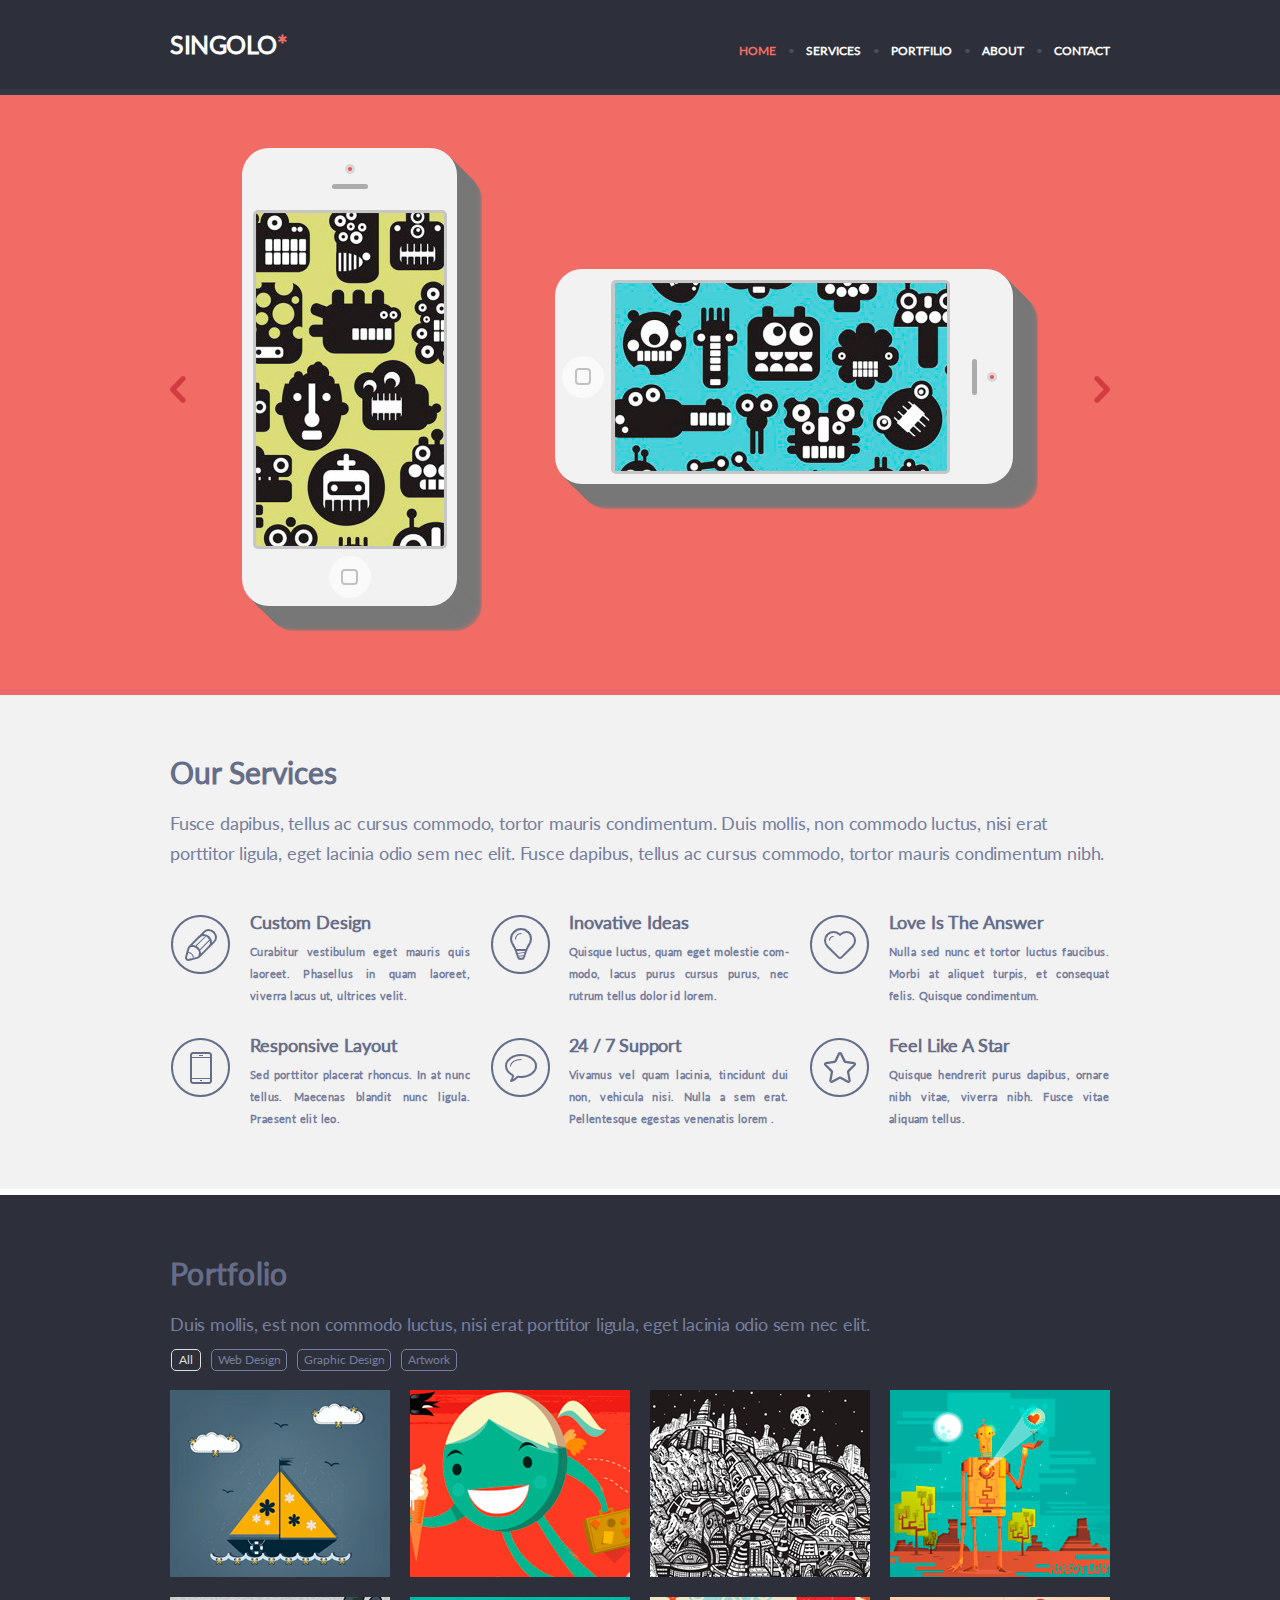
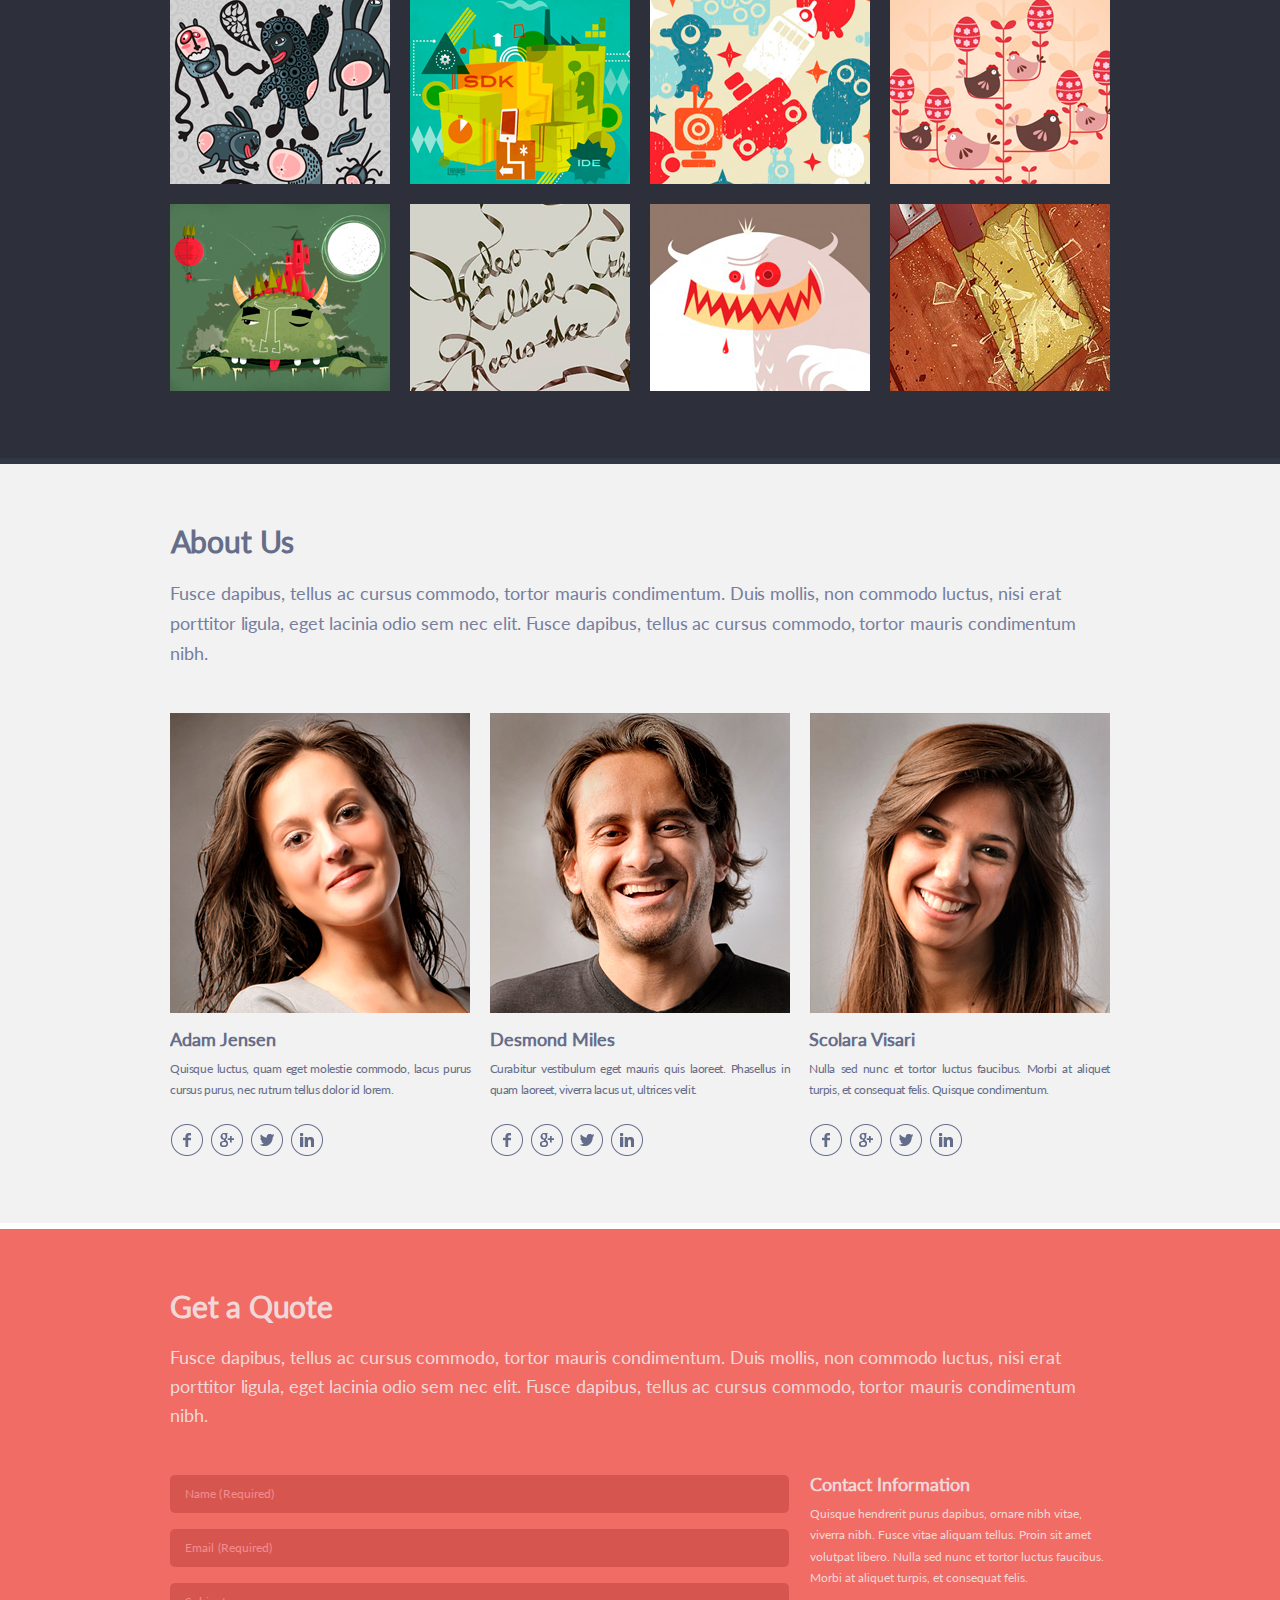
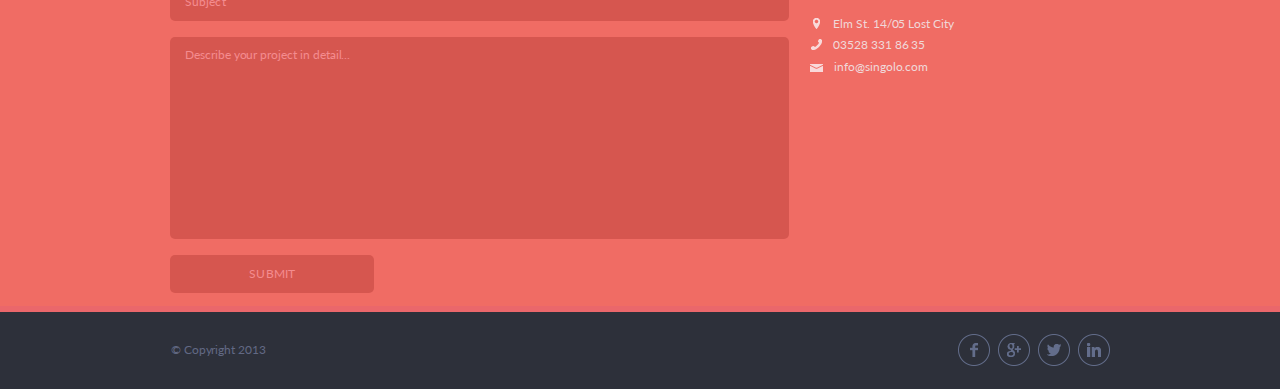
<file: index.html>
<!DOCTYPE html>
<html lang="en">
<head>
    <meta charset="UTF-8">
    <meta name="viewport" content="width=device-width, initial-scale=1.0">
    <link rel="stylesheet" href="style.css">
    <title>Singolo*</title>
</head>
<body>
    <header class="header">
            <div class="wrapper header__block">
               <div class="header__logo">
                    <h1>SINGOLO<span>*</span></h1>
                </div>
                <nav class="header__menu">
                    <ul>
                        <li class="menu-items item-active"><a href="#slider">HOME</a></li>
                        <li class="menu-items"><a href="#services">SERVICES</a></li>
                        <li class="menu-items"><a href="#portfolio">PORTFILIO</a></li>
                        <li class="menu-items"><a href="#about">ABOUT</a></li>
                        <li class="menu-items"><a href="#contact">CONTACT</a></li>
                    </ul>
                </nav>
            </div>
    </header>

    <section class="slider" id="slider">
            <div class="wrapper slider__block">
                <div class="slider__arrows">
                    <img src="assets/img/arrow-left.png" alt="">
                </div>

                <div class="slider__content">

                    <div class="slide">
                        <div class="iphone-block">
                            <div class="iphone">
                                <div class="cam"></div>
                                <div class="speaker"></div>
                                <div status="ON" class="screen"></div>
                                <div class="iphone-button">
                                    <div class="square"></div>
                                </div>
                            </div>
                        </div>
                        <div class="iphone-block-hor">
                            <div class="iphone iphone-hor">
                                <div class="cam cam-hor"></div>
                                <div class="speaker speaker-hor"></div>
                                <div status="ON" class="screen screen-hor"></div>
                                <div class="iphone-button iphone-button-hor">
                                    <div class="square"></div>
                                </div>
                            </div>
                        </div>
                    </div>
                

                    <div class="slide">
                        <div class="slide-pic">
                            <img src="assets/img/Slide2.png" alt="Slide2">
                        </div>
                    </div>

                </div>


                <div class="slider__arrows slider__arrows-right">
                    <img src="assets/img/arrow-right.png" alt="">
                </div>
            </div>
    </section>

    <section class="services" id="services">
        <div class="wrapper services__block">
            <h2 class="services__title">Our Services</h2><a name="services"></a>
            <p>Fusce dapibus, tellus ac cursus commodo, tortor mauris condimentum.
                 Duis mollis, non commodo luctus, nisi erat porttitor ligula, eget
                  lacinia odio sem nec elit. Fusce dapibus, tellus ac cursus commodo,
                   tortor mauris condimentum nibh.</p>
            <div class="services__cards">
                <div class="services__card">
                    <div class="card__pic">
                        <img src="assets/img/card/pen.png" alt="pen">
                    </div>
                    <div class="card__info">
                        <h3 class="card__title">Custom Design</h3>
                        <div class="card__text-cont">
                            <p class="card__text">Curabitur vestibulum eget mauris quis laoreet.
                            Phasellus in quam laoreet, viverra lacus ut, ultrices velit.</p>
                        </div>
                    </div>
                </div>

                <div class="services__card">
                    <div class="card__pic">
                        <img src="assets/img/card/lightbulb.png" alt="lightbulb">
                    </div>
                    <div class="card__info">
                        <h3 class="card__title">Inovative Ideas</h3>
                        <div class="card__text-cont">
                            <p class="card__text">Quisque luctus, quam eget molestie com&shy;modo,
                            lacus purus cursus purus, nec rutrum tellus dolor id lorem.</p>
                        </div>
                    </div>
                </div>

                <div class="services__card">
                    <div class="card__pic">
                        <img src="assets/img/card/heart.png" alt="heart">
                    </div>
                    <div class="card__info">
                        <h3 class="card__title">Love Is The Answer</h3>
                        <div class="card__text-cont">
                            <p class="card__text">Nulla sed nunc et tortor luctus faucibus.
                            Morbi at aliquet turpis, et consequat felis. Quisque condimentum.</p>
                        </div>
                    </div>
                </div>

                <div class="services__card">
                    <div class="card__pic">
                        <img src="assets/img/card/phone.png" alt="phone">
                    </div>
                    <div class="card__info">
                        <h3 class="card__title">Responsive Layout</h3>
                        <div class="card__text-cont">
                            <p class="card__text">Sed porttitor placerat rhoncus. In at nunc tellus.
                            Maecenas blandit nunc ligula. Prae&shy;sent elit leo.</p>
                        </div>
                    </div>
                </div>

                <div class="services__card">
                    <div class="card__pic">
                        <img src="assets/img/card/bubble.png" alt="bubble">
                    </div>
                    <div class="card__info">
                        <h3 class="card__title card__title-support">24 / 7 Support</h3>
                        <div class="card__text-cont">
                            <p class="card__text">Vivamus vel quam lacinia, tincidunt dui non,
                                vehicula nisi. Nulla a sem erat. Pellentesque egestas venenatis lorem .</p>
                        </div>
                    </div>
                </div>

                <div class="services__card">
                    <div class="card__pic">
                        <img src="assets/img/card/Star.png" alt="Star">
                    </div>
                    <div class="card__info">
                        <h3 class="card__title">Feel Like A Star</h3>
                        <div class="card__text-cont">
                            <p class="card__text">Quisque hendrerit purus dapibus,
                             ornare nibh vitae, viverra nibh. Fusce vitae aliquam tellus.</p>
                        </div>
                    </div>
                </div>

            </div>

        </div>
    </section>

    <section class="portfolio" id="portfolio">
        <div class="wrapper portfolio__block">
            <h2 class="portfolio__title">Portfolio</h2>
            <p>Duis mollis, est non commodo luctus, nisi erat porttitor ligula, eget lacinia odio sem nec elit.</p>
            <div class="portfolio__buttons">
                <div class="portfolio__button button-all button-active">All</div>
                <div class="portfolio__button button-web-design">Web Design</div>
                <div class="portfolio__button button-graphic-design">Graphic Design</div>
                <div class="portfolio__button button-artworks">Artwork</div>
            </div>
            <div class="portfolio__pics">
                <img src="assets/img/portfolio01.png" alt="pic01" class="portfolio__pic">
                <img src="assets/img/portfolio02.png" alt="pic02" class="portfolio__pic">
                <img src="assets/img/portfolio03.png" alt="pic03" class="portfolio__pic">
                <img src="assets/img/portfolio04.png" alt="pic04" class="portfolio__pic">
                <img src="assets/img/portfolio05.png" alt="pic05" class="portfolio__pic">
                <img src="assets/img/portfolio06.png" alt="pic06" class="portfolio__pic">
                <img src="assets/img/portfolio07.png" alt="pic07" class="portfolio__pic">
                <img src="assets/img/portfolio08.png" alt="pic08" class="portfolio__pic">
                <img src="assets/img/portfolio09.png" alt="pic09" class="portfolio__pic">
                <img src="assets/img/portfolio10.png" alt="pic10" class="portfolio__pic">
                <img src="assets/img/portfolio11.png" alt="pic11" class="portfolio__pic">
                <img src="assets/img/portfolio12.png" alt="pic12" class="portfolio__pic">
                <!-- <img src="assets/img/portfolio12.png" alt="pic12" class="portfolio__pic"> 13-й -->
            </div>

        </div>
    </section>

    <section class="about-us" id="about">
        <div class="wrapper about-us__block">
            <h2 class="about-us__title">About Us</h2>
            <p>Fusce dapibus, tellus ac cursus commodo, tortor mauris condimentum. Duis mollis,
                 non commodo luctus, nisi erat porttitor ligula, eget lacinia odio sem nec elit.
                  Fusce dapibus, tellus ac cursus commodo, tortor mauris condimentum nibh.</p>
            <div class="about-us__photos">

                <div class="about-us__card">
                    <img src="assets/img/about_us01.png" alt="" class="about-us__photo">
                    <h2 class="about-us__name">Adam Jensen</h2>
                    <p class="about-us__text">Quisque luctus, quam eget molestie commodo, lacus purus cursus purus,
                         nec rutrum tellus dolor id lorem.</p>
                    <div class="about-us__social">
                        <a href="#"><img src="assets/img/Social/Facebook.png" alt="Facebook"></a>
                        <a href="#"><img src="assets/img/Social/Google.png" alt="Google"></a>
                        <a href="#"><img src="assets/img/Social/Twitter.png" alt="Twitter"></a>
                        <a href="#"><img src="assets/img/Social/LinkedIn.png" alt="LinkedIn"></a>
                    </div>
                </div>

                <div class="about-us__card">
                    <img src="assets/img/about_us02.png" alt="" class="about-us__photo">
                    <h2 class="about-us__name">Desmond Miles</h2>
                    <p class="about-us__text">Curabitur vestibulum eget mauris quis laoreet. Phasellus in quam laoreet,
                         viverra lacus ut, ultrices velit.</p>
                    <div class="about-us__social">
                        <a href="#"><img src="assets/img/Social/Facebook.png" alt="Facebook"></a>
                        <a href="#"><img src="assets/img/Social/Google.png" alt="Google"></a>
                        <a href="#"><img src="assets/img/Social/Twitter.png" alt="Twitter"></a>
                        <a href="#"><img src="assets/img/Social/LinkedIn.png" alt="LinkedIn"></a>
                    </div>
                </div>

                <div class="about-us__card">
                    <img src="assets/img/about_us03.png" alt="" class="about-us__photo about-us__photo-ml">
                    <h2 class="about-us__name">Scolara Visari</h2>
                    <p class="about-us__text">Nulla sed nunc et tortor luctus faucibus. Morbi at aliquet turpis,
                         et consequat felis. Quisque condimentum.</p>
                    <div class="about-us__social">
                        <a href="#"><img src="assets/img/Social/Facebook.png" alt="Facebook"></a>
                        <a href="#"><img src="assets/img/Social/Google.png" alt="Google"></a>
                        <a href="#"><img src="assets/img/Social/Twitter.png" alt="Twitter"></a>
                        <a href="#"><img src="assets/img/Social/LinkedIn.png" alt="LinkedIn"></a>
                    </div>
                </div>

            </div>
        </div>
    </section>
            
    <section class="quote" id="contact">
        <div class="wrapper quote__block">
            <h2 class="quote__title">Get a Quote</h2>
            <p>Fusce dapibus, tellus ac cursus commodo, tortor mauris condimentum. Duis mollis,
                 non commodo luctus, nisi erat porttitor ligula, eget lacinia odio sem nec elit.
                  Fusce dapibus, tellus ac cursus commodo, tortor mauris condimentum nibh.</p>
            <div class="quote__form-info">
                <form action="#" method="post" class="quote__form">
                    <input type="text" name="name" placeholder="Name (Required)" required class="form-style">
                    <input type="email" name="email" placeholder="Email (Required)" required class="form-style">
                    <input type="text" name="subject" placeholder="Subject" class="form-style">
                    <textarea name="describe" cols="30" rows="12" class="form-style" placeholder="Describe your project in detail..."></textarea>
                    <input type="submit" class="form-style form-button" value="SUBMIT">
                </form>
                <div class="contact-info">
                    <h2 class="contact-info__title">Contact Information</h2>
                    <p>Quisque hendrerit purus dapibus, ornare nibh vitae, viver&shy;ra nibh. Fusce vitae aliquam tellus. Proin sit amet volutpat
                         libero. Nulla sed nunc et tortor luctus faucibus. Morbi at aliquet turpis, et consequat felis. </p>
                    <div class="contect__item">
                        <img src="assets/img/Contact/location.png" alt="location" class="contact-info__location" height="11">
                        <div class="contact-info-text info__location-text">Elm St. 14/05 Lost City </div>
                    </div>
                    <div class="contect__item">
                        <img src="assets/img/Contact/phone.png" alt="location" class="contact-info__phone" height="11">
                        <a href="tel:035283318635" class="contact-info-text info__phone-text">03528 331 86 35</a>
                    </div>
                    <div class="contect__item">
                        <img src="assets/img/Contact/mail.png" alt="location" class="contact-info__mail" height="8">
                        <!-- <div class="contact-info-text info__mail-text">info@singolo.com</div> -->
                        <a href="mailto:info@singolo.com" class="contact-info-text info__mail-text">info@singolo.com</a>
                    </div>
                </div>
            </div>
        </div>
    </section>

    <div class="m_window m_window-none">
        <div class="m_window__content">
            <h4 class="m_window__title">
                Письмо отправлено
            </h4>
            <p class="m_window__subject">
                Без темы
            </p>
            <p class="m_window__describe">
                Без описания
            </p>
            <button class="m_window__submit-btn">Ok</button>
        </div>
    </div>

    <footer>
        <div class="wrapper footer__block">
            <div class="footer__text">
                <p>© Copyright 2013</p>
            </div>
            <div class="footer__social">
                <a href="#"><img src="assets/img/Social/Facebook.png" alt="Facebook"></a>
                <a href="#"><img src="assets/img/Social/Google.png" alt="Google"></a>
                <a href="#"><img src="assets/img/Social/Twitter.png" alt="Twitter"></a>
                <a href="#"><img src="assets/img/Social/LinkedIn.png" alt="LinkedIn"></a>
            </div>
        </div>
    </footer>
<script src='script.js'></script>
</body>
</html>
</file>
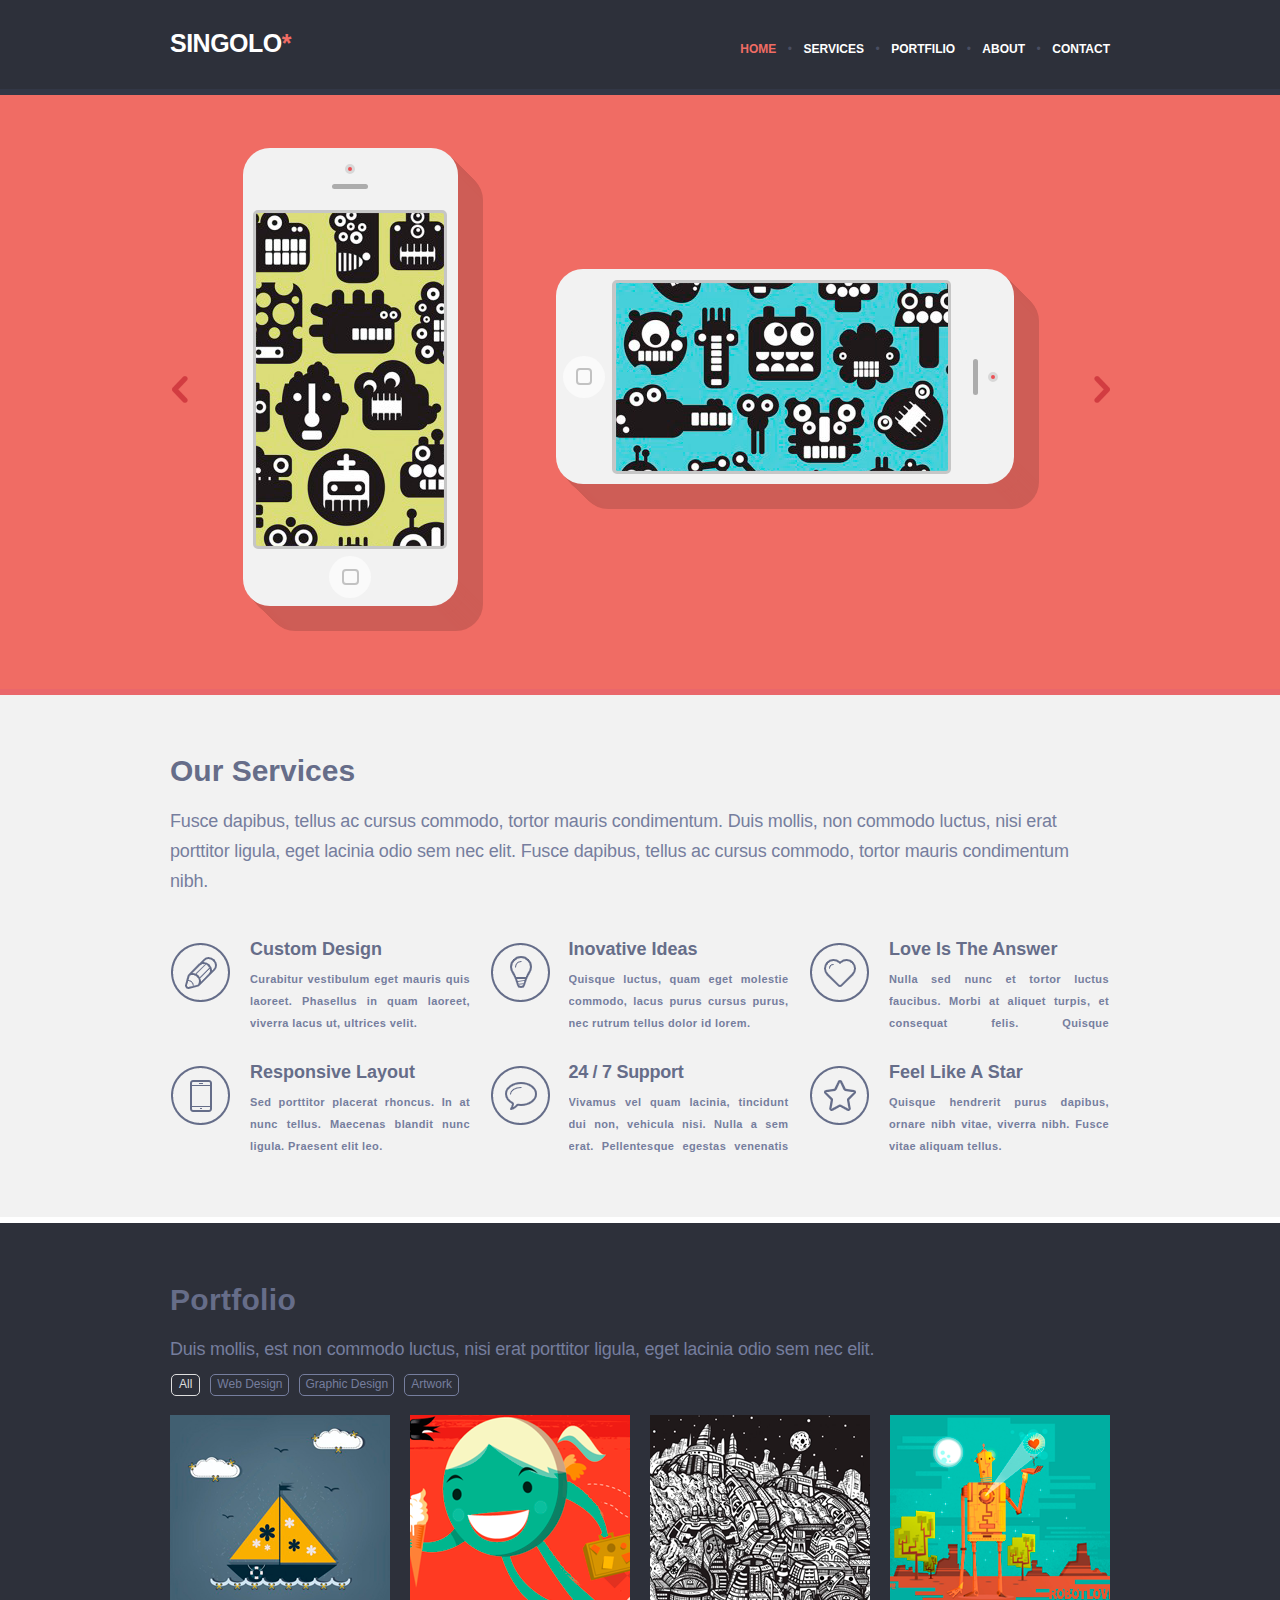
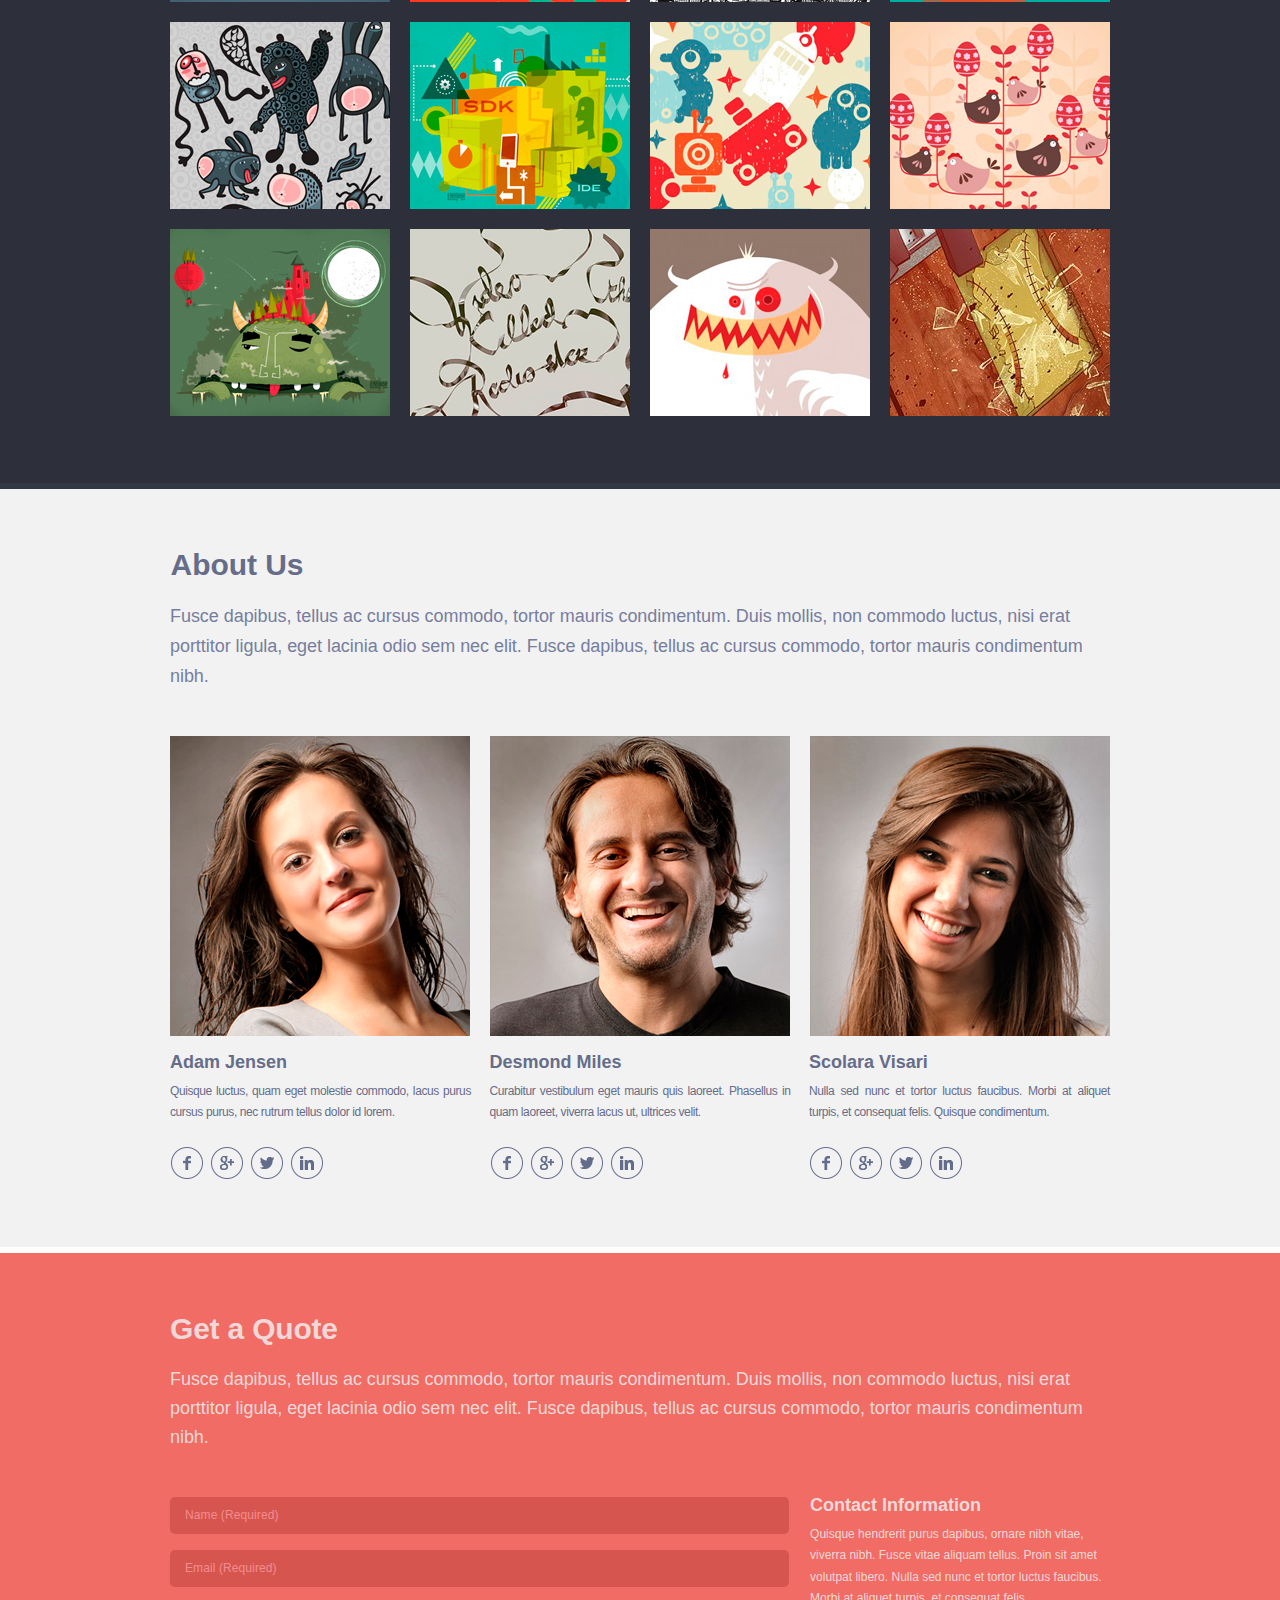
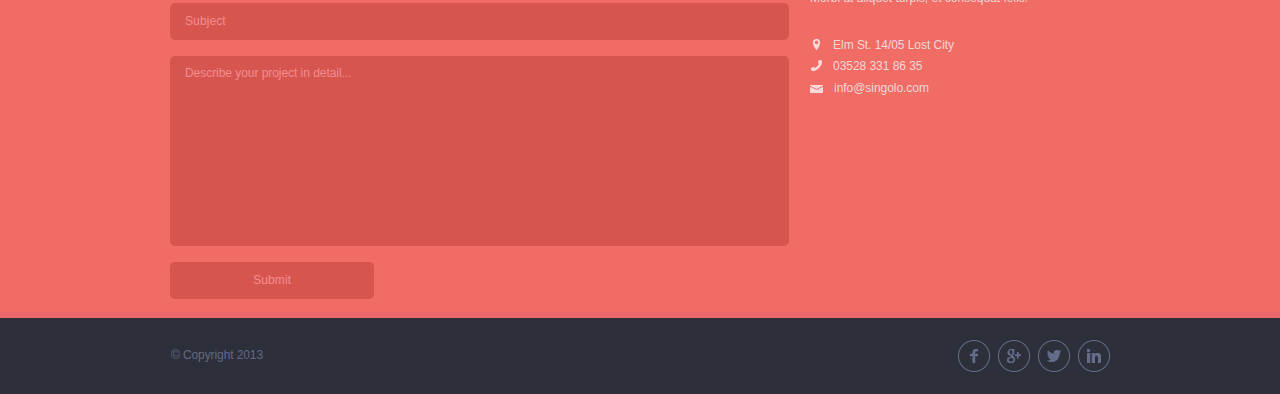
<file: singolo.html>
<!DOCTYPE html>
<html lang="en">
<head>
    <meta charset="UTF-8">
    <meta name="viewport" content="width=device-width, initial-scale=1.0">
    <link rel="stylesheet" href="singolo.css">
    <title>Singolo*</title>
</head>
<body>
    <header class="header">
            <div class="wrapper header__block">
               <div class="header__logo">
                    <h1>SINGOLO<span>*</span></h1>
                </div>
                <nav class="header__menu">
                    <ul>
                        <li class="menu-items item-active"><a href="#">HOME</a></li>
                        <li class="menu-items"><a href="#">SERVICES</a></li>
                        <li class="menu-items"><a href="#">PORTFILIO</a></li>
                        <li class="menu-items"><a href="#">ABOUT</a></li>
                        <li class="menu-items"><a href="#">CONTACT</a></li>
                    </ul>
                </nav>
            </div>
    </header>

    <section class="slider">
            <div class="wrapper slider__block">
                <div class="slider__arrows">
                    <button class="button-left"><img src="assets/img/arrow-left.png" alt=""></button>
                </div>

                <div class="iphone-block">
                    <div class="iphone">
                        <div class="cam"></div>
                        <div class="speaker"></div>
                        <div class="screen"></div>
                        <div class="iphone-button">
                            <div class="square"></div>
                        </div>
                    </div>
            </div>
            <div class="iphone-block-hor">
                <div class="iphone iphone-hor">
                    <div class="cam cam-hor"></div>
                    <div class="speaker speaker-hor"></div>
                    <div class="screen screen-hor"></div>
                    <div class="iphone-button iphone-button-hor">
                        <div class="square"></div>
                    </div>
                </div>
            </div>

                <div class="slider__arrows slider__arrows-right">
                    <img src="assets/img/arrow-right.png" alt="">
                </div>
            </div>
    </section>

    <section class="services">
        <div class="wrapper services__block">
            <h2 class="services__title">Our Services</h2>
            <p>Fusce dapibus, tellus ac cursus commodo, tortor mauris condimentum.
                 Duis mollis, non commodo luctus, nisi erat porttitor ligula, eget
                  lacinia odio sem nec elit. Fusce dapibus, tellus ac cursus commodo,
                   tortor mauris condimentum nibh.</p>
            <div class="services__cards">
                <div class="services__card">
                    <div class="card__pic">
                        <img src="assets/img/card/pen.png" alt="pen">
                    </div>
                    <div class="card__info">
                        <h3 class="card__title">Custom Design</h3>
                        <div class="card__text-cont">
                            <p class="card__text">Curabitur vestibulum eget mauris quis laoreet.
                            Phasellus in quam laoreet, viverra lacus ut, ultrices velit.</p>
                        </div>
                    </div>
                </div>

                <div class="services__card">
                    <div class="card__pic">
                        <img src="assets/img/card/lightbulb.png" alt="lightbulb">
                    </div>
                    <div class="card__info">
                        <h3 class="card__title">Inovative Ideas</h3>
                        <div class="card__text-cont">
                            <p class="card__text">Quisque luctus, quam eget molestie com&shy;modo,
                            lacus purus cursus purus, nec rutrum tellus dolor id lorem.</p>
                        </div>
                    </div>
                </div>

                <div class="services__card">
                    <div class="card__pic">
                        <img src="assets/img/card/heart.png" alt="heart">
                    </div>
                    <div class="card__info">
                        <h3 class="card__title">Love Is The Answer</h3>
                        <div class="card__text-cont">
                            <p class="card__text">Nulla sed nunc et tortor luctus faucibus.
                            Morbi at aliquet turpis, et consequat felis. Quisque condimentum.</p>
                        </div>
                    </div>
                </div>

                <div class="services__card">
                    <div class="card__pic">
                        <img src="assets/img/card/phone.png" alt="phone">
                    </div>
                    <div class="card__info">
                        <h3 class="card__title">Responsive Layout</h3>
                        <div class="card__text-cont">
                            <p class="card__text">Sed porttitor placerat rhoncus. In at nunc tellus.
                            Maecenas blandit nunc ligula. Prae&shy;sent elit leo.</p>
                        </div>
                    </div>
                </div>

                <div class="services__card">
                    <div class="card__pic">
                        <img src="assets/img/card/bubble.png" alt="bubble">
                    </div>
                    <div class="card__info">
                        <h3 class="card__title card__title-support">24 / 7 Support</h3>
                        <div class="card__text-cont">
                            <p class="card__text">Vivamus vel quam lacinia, tincidunt dui non,
                                vehicula nisi. Nulla a sem erat. Pellentesque egestas venenatis lorem .</p>
                        </div>
                    </div>
                </div>

                <div class="services__card">
                    <div class="card__pic">
                        <img src="assets/img/card/Star.png" alt="Star">
                    </div>
                    <div class="card__info">
                        <h3 class="card__title">Feel Like A Star</h3>
                        <div class="card__text-cont">
                            <p class="card__text">Quisque hendrerit purus dapibus,
                             ornare nibh vitae, viverra nibh. Fusce vitae aliquam tellus.</p>
                        </div>
                    </div>
                </div>

            </div>

        </div>
    </section>

    <section class="portfolio">
        <div class="wrapper portfolio__block">
            <h2 class="portfolio__title">Portfolio</h2>
            <p>Duis mollis, est non commodo luctus, nisi erat porttitor ligula, eget lacinia odio sem nec elit.</p>
            <div class="portfolio__buttons">
                <div class="portfolio__button button-all button-active">All</div>
                <div class="portfolio__button button-web-design">Web Design</div>
                <div class="portfolio__button button-graphic-design">Graphic Design</div>
                <div class="portfolio__button button-artworks">Artwork</div>
            </div>
            <div class="portfolio__pics">
                <img src="assets/img/portfolio01.png" alt="pic01" class="portfolio__pic">
                <img src="assets/img/portfolio02.png" alt="pic02" class="portfolio__pic">
                <img src="assets/img/portfolio03.png" alt="pic03" class="portfolio__pic">
                <img src="assets/img/portfolio04.png" alt="pic04" class="portfolio__pic">
                <img src="assets/img/portfolio05.png" alt="pic05" class="portfolio__pic">
                <img src="assets/img/portfolio06.png" alt="pic06" class="portfolio__pic">
                <img src="assets/img/portfolio07.png" alt="pic07" class="portfolio__pic">
                <img src="assets/img/portfolio08.png" alt="pic08" class="portfolio__pic">
                <img src="assets/img/portfolio09.png" alt="pic09" class="portfolio__pic">
                <img src="assets/img/portfolio10.png" alt="pic10" class="portfolio__pic">
                <img src="assets/img/portfolio11.png" alt="pic11" class="portfolio__pic">
                <img src="assets/img/portfolio12.png" alt="pic12" class="portfolio__pic">
                <img src="assets/img/portfolio12.png" alt="pic12" class="portfolio__pic"> <!-- 13-й -->
            </div>

        </div>
    </section>

    <section class="about-us">
        <div class="wrapper about-us__block">
            <h2 class="about-us__title">About Us</h2>
            <p>Fusce dapibus, tellus ac cursus commodo, tortor mauris condimentum. Duis mollis,
                 non commodo luctus, nisi erat porttitor ligula, eget lacinia odio sem nec elit.
                  Fusce dapibus, tellus ac cursus commodo, tortor mauris condimentum nibh.</p>
            <div class="about-us__photos">

                <div class="about-us__card">
                    <img src="assets/img/about_us01.png" alt="" class="about-us__photo">
                    <h2 class="about-us__name">Adam Jensen</h2>
                    <p class="about-us__text">Quisque luctus, quam eget molestie commodo, lacus purus cursus purus,
                         nec rutrum tellus dolor id lorem.</p>
                    <div class="about-us__social">
                        <a href="#"><img src="assets/img/Social/Facebook.png" alt="Facebook"></a>
                        <a href="#"><img src="assets/img/Social/Google.png" alt="Google"></a>
                        <a href="#"><img src="assets/img/Social/Twitter.png" alt="Twitter"></a>
                        <a href="#"><img src="assets/img/Social/LinkedIn.png" alt="LinkedIn"></a>
                    </div>
                </div>

                <div class="about-us__card">
                    <img src="assets/img/about_us02.png" alt="" class="about-us__photo">
                    <h2 class="about-us__name">Desmond Miles</h2>
                    <p class="about-us__text">Curabitur vestibulum eget mauris quis laoreet. Phasellus in quam laoreet,
                         viverra lacus ut, ultrices velit.</p>
                    <div class="about-us__social">
                        <a href="#"><img src="assets/img/Social/Facebook.png" alt="Facebook"></a>
                        <a href="#"><img src="assets/img/Social/Google.png" alt="Google"></a>
                        <a href="#"><img src="assets/img/Social/Twitter.png" alt="Twitter"></a>
                        <a href="#"><img src="assets/img/Social/LinkedIn.png" alt="LinkedIn"></a>
                    </div>
                </div>

                <div class="about-us__card">
                    <img src="assets/img/about_us03.png" alt="" class="about-us__photo about-us__photo-ml">
                    <h2 class="about-us__name">Scolara Visari</h2>
                    <p class="about-us__text">Nulla sed nunc et tortor luctus faucibus. Morbi at aliquet turpis,
                         et consequat felis. Quisque condimentum.</p>
                    <div class="about-us__social">
                        <a href="#"><img src="assets/img/Social/Facebook.png" alt="Facebook"></a>
                        <a href="#"><img src="assets/img/Social/Google.png" alt="Google"></a>
                        <a href="#"><img src="assets/img/Social/Twitter.png" alt="Twitter"></a>
                        <a href="#"><img src="assets/img/Social/LinkedIn.png" alt="LinkedIn"></a>
                    </div>
                </div>

            </div>
        </div>
    </section>
            
    <section class="quote">
        <div class="wrapper quote__block">
            <h2 class="quote__title">Get a Quote</h2>
            <p>Fusce dapibus, tellus ac cursus commodo, tortor mauris condimentum. Duis mollis,
                 non commodo luctus, nisi erat porttitor ligula, eget lacinia odio sem nec elit.
                  Fusce dapibus, tellus ac cursus commodo, tortor mauris condimentum nibh.</p>
            <div class="quote__form-info">
                <form action="#" class="quote__form">
                    <input type="text" name="name" placeholder="Name (Required)" required class="form-style">
                    <input type="email" name="email" placeholder="Email (Required)" required class="form-style">
                    <input type="text" name="subject" placeholder="Subject" class="form-style">
                    <textarea name="describe" cols="30" rows="12" class="form-style" placeholder="Describe your project in detail..."></textarea>
                    <input type="submit" class="form-style form-button" value="Submit">
                </form>
                <div class="contact-info">
                    <h2 class="contact-info__title">Contact Information</h2>
                    <p>Quisque hendrerit purus dapibus, ornare nibh vitae, viver&shy;ra nibh. Fusce vitae aliquam tellus. Proin sit amet volutpat
                         libero. Nulla sed nunc et tortor luctus faucibus. Morbi at aliquet turpis, et consequat felis. </p>
                    <div class="contect__item">
                        <img src="assets/img/Contact/location.png" alt="location" class="contact-info__location" height="11">
                        <div class="contact-info-text info__location-text">Elm St. 14/05 Lost City </div>
                    </div>
                    <div class="contect__item">
                        <img src="assets/img/Contact/phone.png" alt="location" class="contact-info__phone" height="11">
                        <a href="tel:035283318635" class="contact-info-text info__phone-text">03528 331 86 35</a>
                    </div>
                    <div class="contect__item">
                        <img src="assets/img/Contact/mail.png" alt="location" class="contact-info__mail" height="8">
                        <!-- <div class="contact-info-text info__mail-text">info@singolo.com</div> -->
                        <a href="mailto:info@singolo.com" class="contact-info-text info__mail-text">info@singolo.com</a>
                    </div>
                </div>
            </div>
        </div>
    </section>
    <footer>
        <div class="wrapper footer__block">
            <div class="footer__text">
                <p>© Copyright 2013</p>
            </div>
            <div class="footer__social">
                <a href="#"><img src="assets/img/Social/Facebook.png" alt="Facebook"></a>
                <a href="#"><img src="assets/img/Social/Google.png" alt="Google"></a>
                <a href="#"><img src="assets/img/Social/Twitter.png" alt="Twitter"></a>
                <a href="#"><img src="assets/img/Social/LinkedIn.png" alt="LinkedIn"></a>
            </div>
        </div>
    </footer>
      
</body>
</html>
</file>
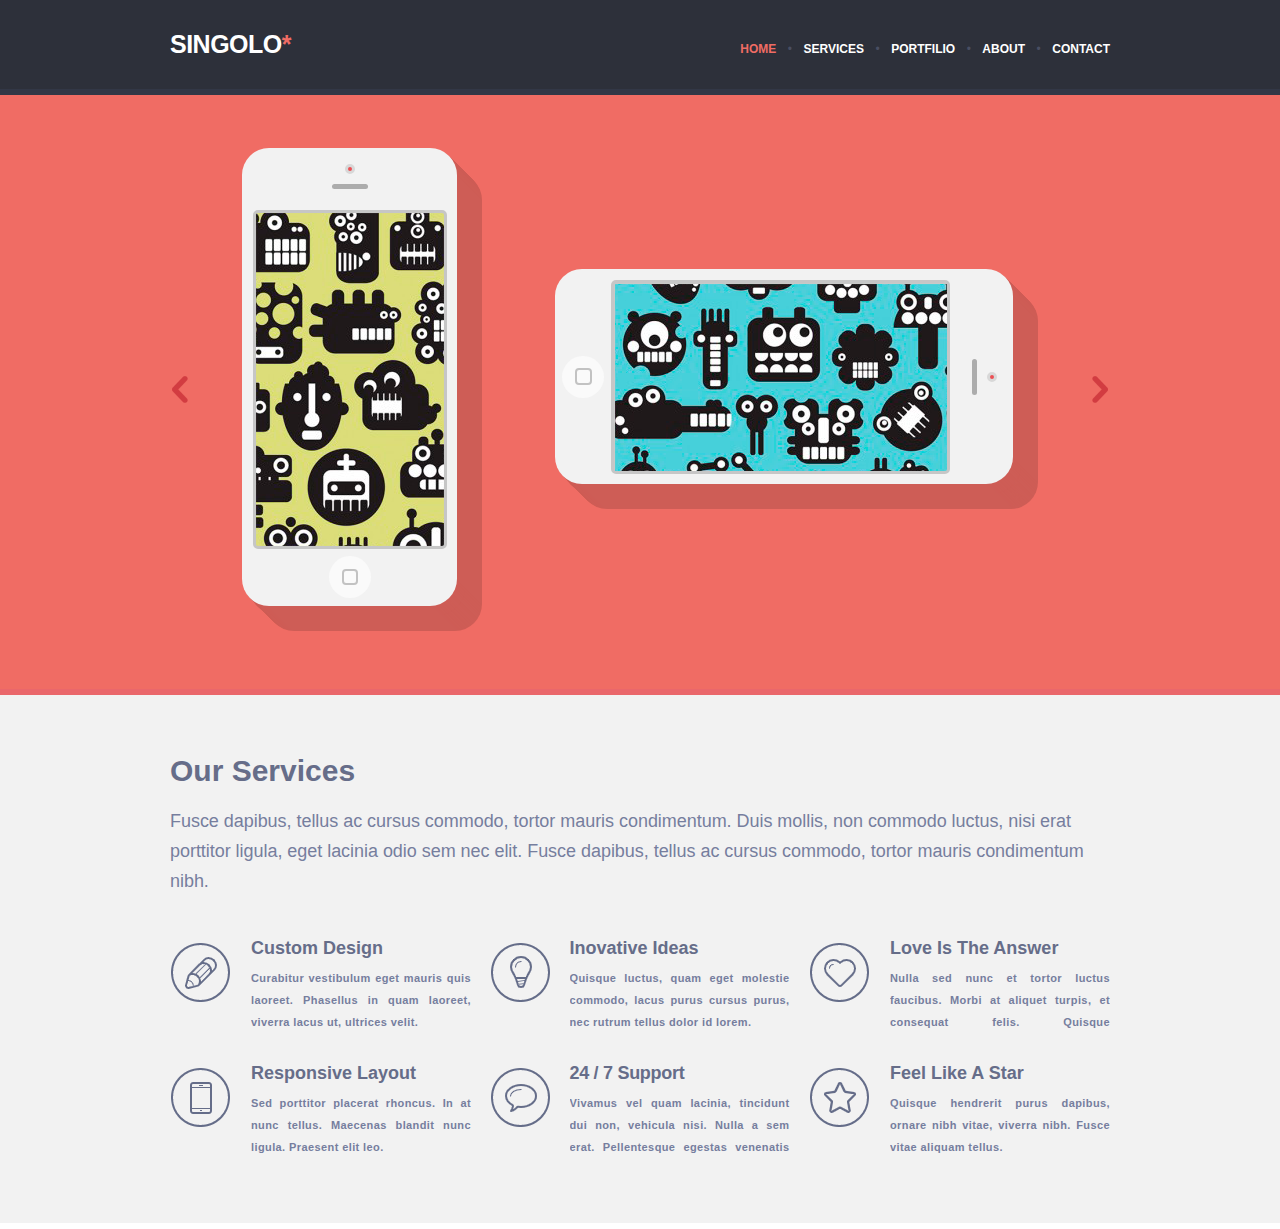
<file: singolo1.html>
<!DOCTYPE html>
<html lang="en">
<head>
    <meta charset="UTF-8">
    <meta name="viewport" content="width=device-width, initial-scale=1.0">
    <link rel="stylesheet" href="singolo1.css">
    <title>Singolo*</title>
</head>
<body>
    <header class="header">
            <div class="wrapper header__block">
               <div class="header__logo">
                    <h1>SINGOLO<span>*</span></h1>
                    <!-- <span>*</span> -->
                </div>
                <nav class="header__menu">
                    <ul>
                        <li class="menu-items item-active"><a href="#">HOME</a></li>
                        <li class="menu-items"><a href="#">SERVICES</a></li>
                        <li class="menu-items"><a href="#">PORTFILIO</a></li>
                        <li class="menu-items"><a href="#">ABOUT</a></li>
                        <li class="menu-items"><a href="#">CONTACT</a></li>
                    </ul>
                </nav>
            </div>
    </header>

    <section class="slider">
            <div class="wrapper slider__block">
                <div class="slider__arrows">
                    <button class="button-left"><img src="assets/img/arrow-left.png" alt=""></button>
                </div>

                <div class="iphone-block">
                    <div class="iphone">
                        <div class="cam"></div>
                        <div class="speaker"></div>
                        <div class="screen"></div>
                        <div class="iphone-button">
                            <div class="square"></div>
                        </div>
                    </div>
            </div>
            <div class="iphone-block-hor">
                <div class="iphone iphone-hor">
                    <div class="cam cam-hor"></div>
                    <div class="speaker speaker-hor"></div>
                    <div class="screen screen-hor"></div>
                    <div class="iphone-button iphone-button-hor">
                        <div class="square"></div>
                    </div>
                </div>
            </div>

                <div class="slider__arrows slider__arrows-right">
                    <img src="assets/img/arrow-right.png" alt="">
                </div>
            </div>
    </section>

    <section class="services">
        <div class="wrapper services__block">
            <h2 class="services__title">Our Services</h2>
            <p>Fusce dapibus, tellus ac cursus commodo, tortor mauris condimentum.
                 Duis mollis, non commodo luctus, nisi erat porttitor ligula, eget
                  lacinia odio sem nec elit. Fusce dapibus, tellus ac cursus commodo,
                   tortor mauris condimentum nibh.</p>
            <div class="services__cards">
                <div class="services__card">
                    <div class="card__pic">
                        <img src="assets/img/card/pen.png" alt="pen">
                    </div>
                    <div class="card__info">
                        <h3 class="card__title">Custom Design</h3>
                        <div class="card__text-cont">
                            <p class="card__text">Curabitur vestibulum eget mauris quis laoreet.
                            Phasellus in quam laoreet, viverra lacus ut, ultrices velit.</p>
                        </div>
                    </div>
                </div>

                <div class="services__card">
                    <div class="card__pic">
                        <img src="assets/img/card/lightbulb.png" alt="lightbulb">
                    </div>
                    <div class="card__info">
                        <h3 class="card__title">Inovative Ideas</h3>
                        <div class="card__text-cont">
                            <p class="card__text">Quisque luctus, quam eget molestie com&shy;modo,
                            lacus purus cursus purus, nec rutrum tellus dolor id lorem.</p>
                        </div>
                    </div>
                </div>

                <div class="services__card">
                    <div class="card__pic">
                        <img src="assets/img/card/heart.png" alt="heart">
                    </div>
                    <div class="card__info">
                        <h3 class="card__title">Love Is The Answer</h3>
                        <div class="card__text-cont">
                            <p class="card__text">Nulla sed nunc et tortor luctus faucibus.
                            Morbi at aliquet turpis, et consequat felis. Quisque condimentum.</p>
                        </div>
                    </div>
                </div>

                <div class="services__card">
                    <div class="card__pic">
                        <img src="assets/img/card/phone.png" alt="phone">
                    </div>
                    <div class="card__info">
                        <h3 class="card__title">Responsive Layout</h3>
                        <div class="card__text-cont">
                            <p class="card__text">Sed porttitor placerat rhoncus. In at nunc tellus.
                            Maecenas blandit nunc ligula. Prae&shy;sent elit leo.</p>
                        </div>
                    </div>
                </div>

                <div class="services__card">
                    <div class="card__pic">
                        <img src="assets/img/card/bubble.png" alt="bubble">
                    </div>
                    <div class="card__info">
                        <h3 class="card__title card__title-support">24 / 7 Support</h3>
                        <div class="card__text-cont">
                            <p class="card__text">Vivamus vel quam lacinia, tincidunt dui non,
                                vehicula nisi. Nulla a sem erat. Pellentesque egestas venenatis lorem .</p>
                        </div>
                    </div>
                </div>

                <div class="services__card">
                    <div class="card__pic">
                        <img src="assets/img/card/Star.png" alt="Star">
                    </div>
                    <div class="card__info">
                        <h3 class="card__title">Feel Like A Star</h3>
                        <div class="card__text-cont">
                            <p class="card__text">Quisque hendrerit purus dapibus,
                             ornare nibh vitae, viverra nibh. Fusce vitae aliquam tellus.</p>
                        </div>
                    </div>
                </div>

            </div>

        </div>
    </section>

            
        
</body>
</html>
</file>
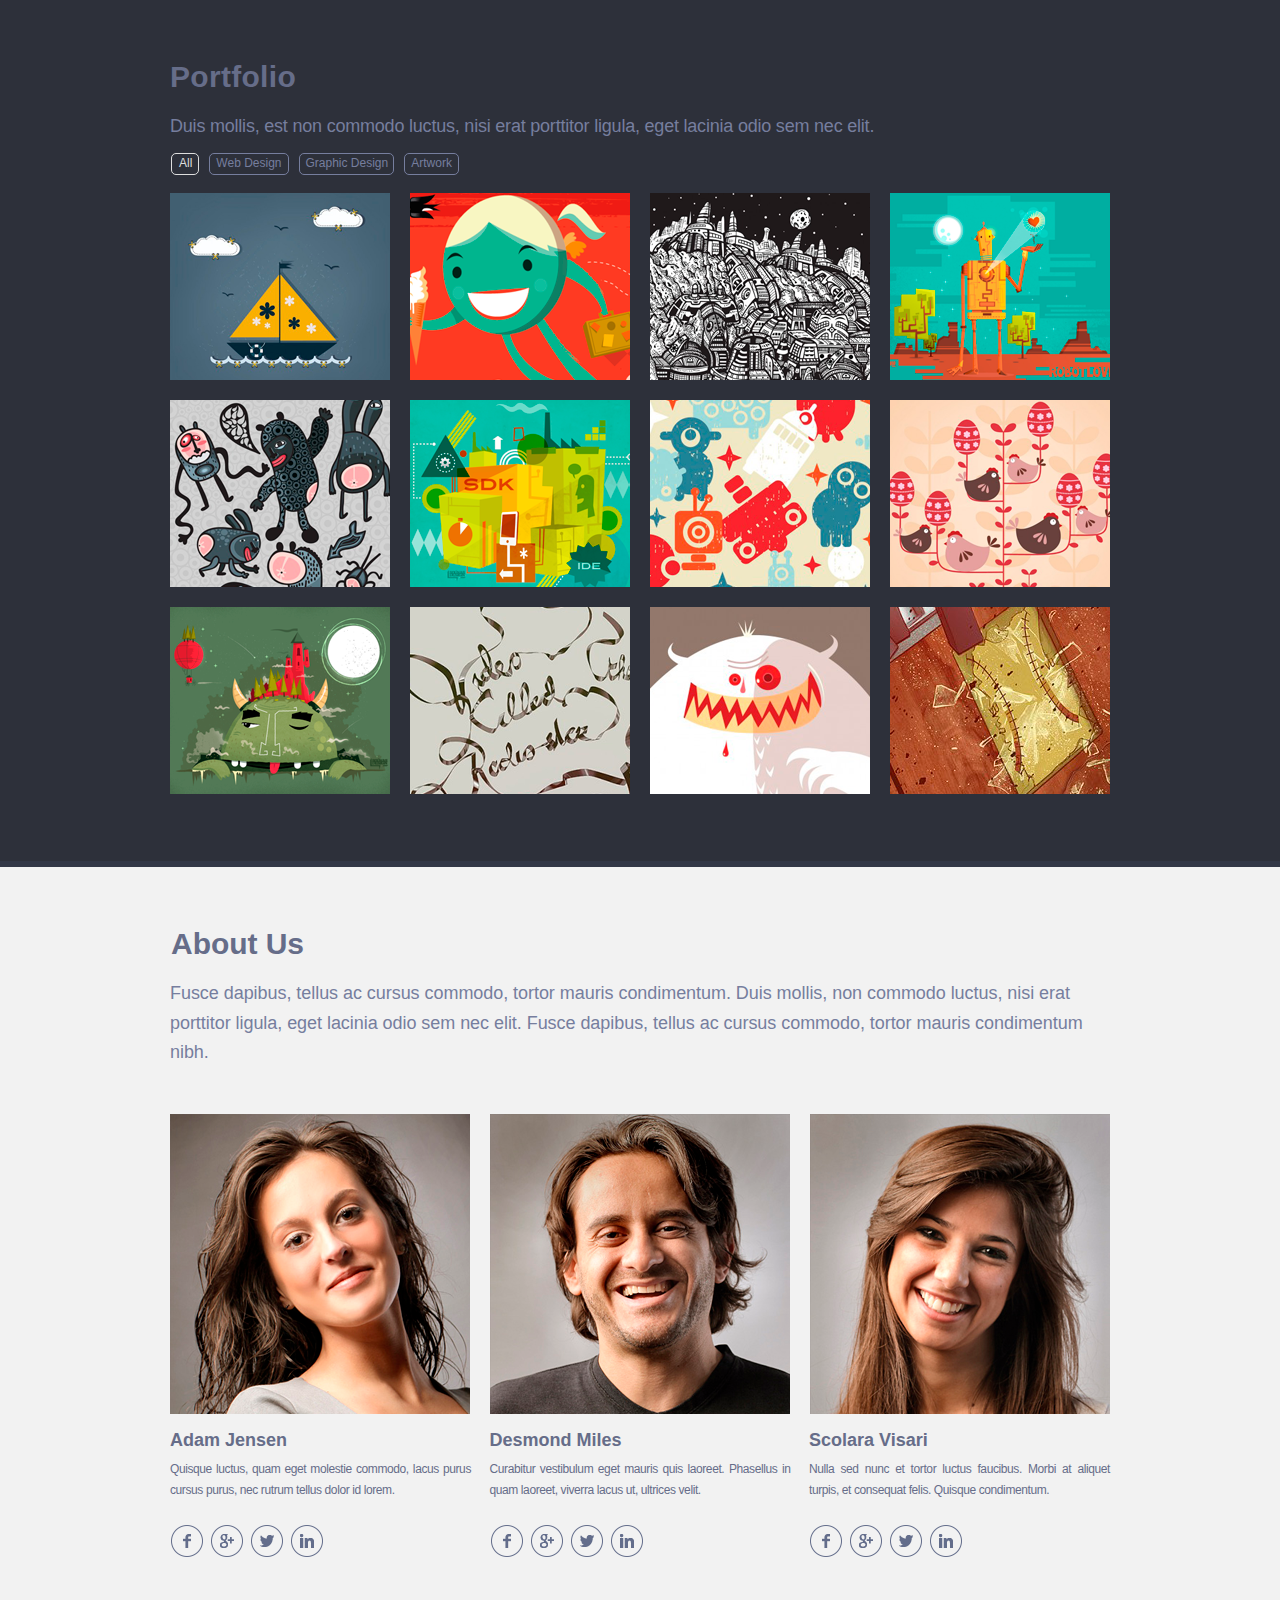
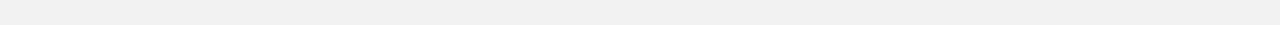
<file: singolo2.html>
<!DOCTYPE html>
<html lang="en">
<head>
    <meta charset="UTF-8">
    <meta name="viewport" content="width=device-width, initial-scale=1.0">
    <link rel="stylesheet" href="singolo2.css">
    <title>Singolo*</title>
</head>
<body>
    <section class="portfolio">
        <div class="wrapper portfolio__block">
            <h2 class="portfolio__title">Portfolio</h2>
            <p>Duis mollis, est non commodo luctus, nisi erat porttitor ligula, eget lacinia odio sem nec elit.</p>
            <div class="portfolio__buttons">
                <div class="portfolio__button button-all button-active">All</div>
                <div class="portfolio__button button-web-design">Web Design</div>
                <div class="portfolio__button button-graphic-design">Graphic Design</div>
                <div class="portfolio__button button-artworks">Artwork</div>
            </div>
            <div class="portfolio__pics">
                <img src="assets/img/portfolio01.png" alt="pic01" class="portfolio__pic">
                <img src="assets/img/portfolio02.png" alt="pic02" class="portfolio__pic">
                <img src="assets/img/portfolio03.png" alt="pic03" class="portfolio__pic">
                <img src="assets/img/portfolio04.png" alt="pic04" class="portfolio__pic">
                <img src="assets/img/portfolio05.png" alt="pic05" class="portfolio__pic">
                <img src="assets/img/portfolio06.png" alt="pic06" class="portfolio__pic">
                <img src="assets/img/portfolio07.png" alt="pic07" class="portfolio__pic">
                <img src="assets/img/portfolio08.png" alt="pic08" class="portfolio__pic">
                <img src="assets/img/portfolio09.png" alt="pic09" class="portfolio__pic">
                <img src="assets/img/portfolio10.png" alt="pic10" class="portfolio__pic">
                <img src="assets/img/portfolio11.png" alt="pic11" class="portfolio__pic">
                <img src="assets/img/portfolio12.png" alt="pic12" class="portfolio__pic">
                <img src="assets/img/portfolio12.png" alt="pic12" class="portfolio__pic"> <!-- 13-й -->
            </div>

        </div>
    </section>

    <section class="about-us">
        <div class="wrapper about-us__block">
            <h2 class="about-us__title">About Us</h2>
            <p>Fusce dapibus, tellus ac cursus commodo, tortor mauris condimentum. Duis mollis,
                 non commodo luctus, nisi erat porttitor ligula, eget lacinia odio sem nec elit.
                  Fusce dapibus, tellus ac cursus commodo, tortor mauris condimentum nibh.</p>
            <div class="about-us__photos">

                <div class="about-us__card">
                    <img src="assets/img/about_us01.png" alt="" class="about-us__photo">
                    <h2 class="about-us__name">Adam Jensen</h2>
                    <p class="about-us__text">Quisque luctus, quam eget molestie commodo, lacus purus cursus purus,
                         nec rutrum tellus dolor id lorem.</p>
                    <div class="about-us__social">
                        <a href="#"><img src="assets/img/Social/Facebook.png" alt="Facebook"></a>
                        <a href="#"><img src="assets/img/Social/Google.png" alt="Google"></a>
                        <a href="#"><img src="assets/img/Social/Twitter.png" alt="Twitter"></a>
                        <a href="#"><img src="assets/img/Social/LinkedIn.png" alt="LinkedIn"></a>
                    </div>
                </div>

                <div class="about-us__card">
                    <img src="assets/img/about_us02.png" alt="" class="about-us__photo">
                    <h2 class="about-us__name">Desmond Miles</h2>
                    <p class="about-us__text">Curabitur vestibulum eget mauris quis laoreet. Phasellus in quam laoreet,
                         viverra lacus ut, ultrices velit.</p>
                    <div class="about-us__social">
                        <a href="#"><img src="assets/img/Social/Facebook.png" alt="Facebook"></a>
                        <a href="#"><img src="assets/img/Social/Google.png" alt="Google"></a>
                        <a href="#"><img src="assets/img/Social/Twitter.png" alt="Twitter"></a>
                        <a href="#"><img src="assets/img/Social/LinkedIn.png" alt="LinkedIn"></a>
                    </div>
                </div>

                <div class="about-us__card">
                    <img src="assets/img/about_us03.png" alt="" class="about-us__photo about-us__photo-ml">
                    <h2 class="about-us__name">Scolara Visari</h2>
                    <p class="about-us__text">Nulla sed nunc et tortor luctus faucibus. Morbi at aliquet turpis,
                         et consequat felis. Quisque condimentum.</p>
                    <div class="about-us__social">
                        <a href="#"><img src="assets/img/Social/Facebook.png" alt="Facebook"></a>
                        <a href="#"><img src="assets/img/Social/Google.png" alt="Google"></a>
                        <a href="#"><img src="assets/img/Social/Twitter.png" alt="Twitter"></a>
                        <a href="#"><img src="assets/img/Social/LinkedIn.png" alt="LinkedIn"></a>
                    </div>
                </div>

            </div>
        </div>
    </section>
</body>
</html>
</file>
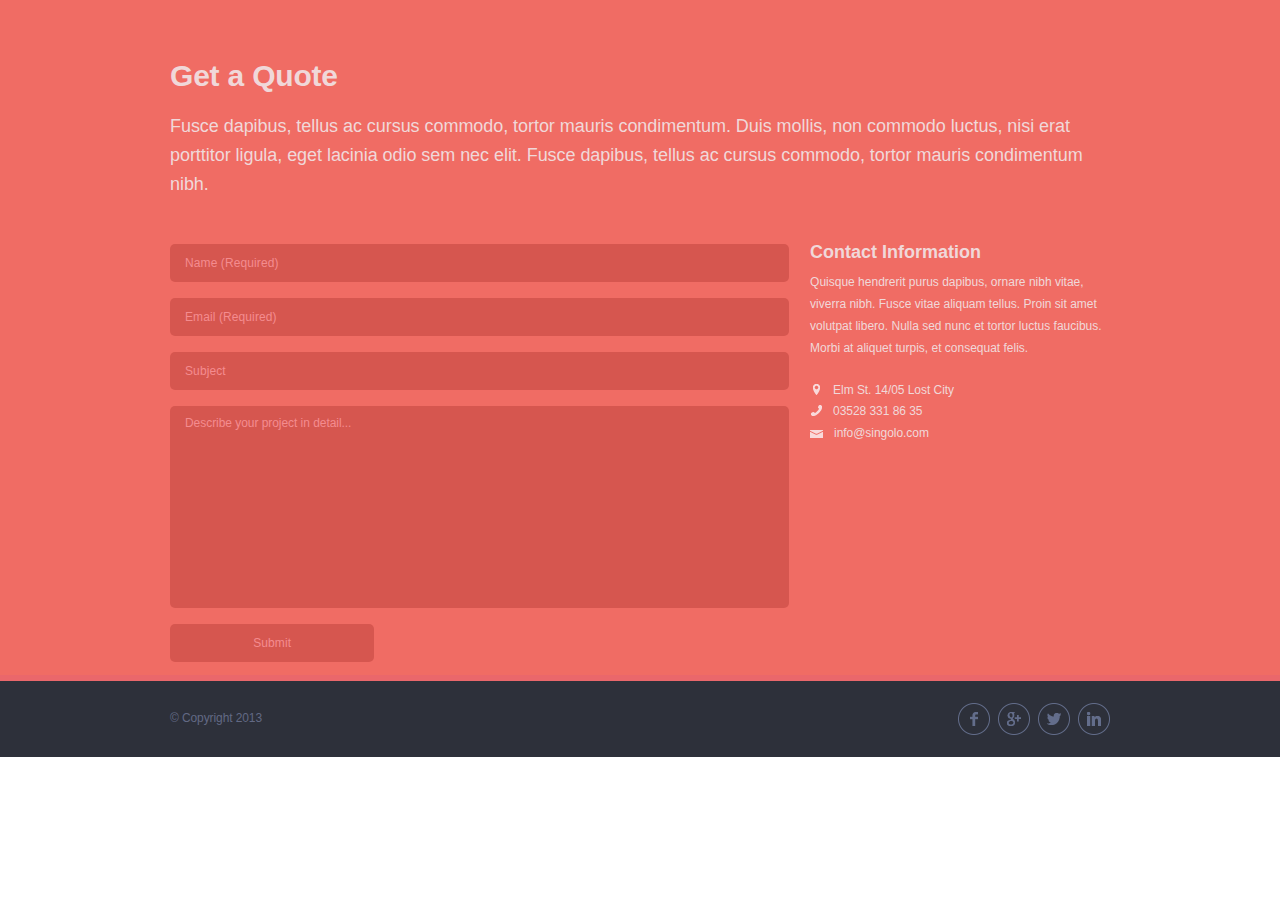
<file: singolo3.html>
<!DOCTYPE html>
<html lang="en">
<head>
    <meta charset="UTF-8">
    <meta name="viewport" content="width=device-width, initial-scale=1.0">
    <link rel="stylesheet" href="singolo3.css">
    <title>Singolo*</title>
</head>

<body>
    <section class="quote">
        <div class="wrapper quote__block">
            <h2 class="quote__title">Get a Quote</h2>
            <p>Fusce dapibus, tellus ac cursus commodo, tortor mauris condimentum. Duis mollis,
                 non commodo luctus, nisi erat porttitor ligula, eget lacinia odio sem nec elit.
                  Fusce dapibus, tellus ac cursus commodo, tortor mauris condimentum nibh.</p>
            <div class="quote__form-info">
                <form action="#" class="quote__form">
                    <input type="text" name="name" placeholder="Name (Required)" required class="form-style">
                    <input type="email" name="email" placeholder="Email (Required)" required class="form-style">
                    <input type="text" name="subject" placeholder="Subject" class="form-style">
                    <textarea name="describe" cols="30" rows="13" class="form-style" placeholder="Describe your project in detail..."></textarea>
                    <input type="submit" class="form-style form-button" value="Submit">
                </form>
                <div class="contact-info">
                    <h2 class="contact-info__title">Contact Information</h2>
                    <p>Quisque hendrerit purus dapibus, ornare nibh vitae, viver&shy;ra nibh. Fusce vitae aliquam tellus. Proin sit amet volutpat
                         libero. Nulla sed nunc et tortor luctus faucibus. Morbi at aliquet turpis, et consequat felis. </p>
                    <div class="contect__item">
                        <img src="assets/img/Contact/location.png" alt="location" class="contact-info__location" height="11">
                        <div class="contact-info-text info__location-text">Elm St. 14/05 Lost City </div>
                    </div>
                    <div class="contect__item">
                        <img src="assets/img/Contact/phone.png" alt="location" class="contact-info__phone" height="11">
                        <div class="contact-info-text info__phone-text">03528 331 86 35 </div>
                    </div>
                    <div class="contect__item">
                        <img src="assets/img/Contact/mail.png" alt="location" class="contact-info__mail" height="8">
                        <div class="contact-info-text info__mail-text">info@singolo.com</div>
                    </div>
                </div>
            </div>
        </div>
    </section>
    <footer>
        <div class="wrapper footer__block">
            <div class="footer__text">
                <p>© Copyright 2013</p>
            </div>
            <div class="footer__social">
                <a href="#"><img src="assets/img/Social/Facebook.png" alt="Facebook"></a>
                <a href="#"><img src="assets/img/Social/Google.png" alt="Google"></a>
                <a href="#"><img src="assets/img/Social/Twitter.png" alt="Twitter"></a>
                <a href="#"><img src="assets/img/Social/LinkedIn.png" alt="LinkedIn"></a>
            </div>
        </div>
    </footer>
</body>

</html>
</file>
<file: style.css>
@font-face {
    font-family: 'Lato';
    src: url("/assets/fonts/lato-black.ttf");
}

@font-face {
    font-family: 'Lato';
    src: url("/assets/fonts/lato-bold.ttf");
}

@font-face {
    font-family: 'Lato';
    src: url("/assets/fonts/lato-light.ttf");
}

@font-face {
    font-family: 'Lato';
    src: url("/assets/fonts/lato-regular.ttf");
}

html {
    scroll-behavior: smooth;
}

body {
    font-family: Lato, sans-serif;
    margin: 0;
}

.header {
    background-color: #2d303a;
    border-bottom: 6px solid #323746;
    height: 89px;
    width: 100%;
    position: fixed;
    top: 0;
    z-index: 100;
  }

.wrapper {
    height: 100%;
    margin: 0 auto;
    width: 940px;
}

.header__block {
    align-items: center;
    background-color:#2d303a;
    display: flex;
    justify-content: space-between;
    
    
}

.header__logo h1 {
    color: #ffffff;
    font-size: 25px;
    font-stretch: condensed;
    font-weight: bold;
    letter-spacing: -0.5px;
    margin: 0;
    margin-bottom: 2px;
}

.header__logo span {
    color: #f06c64;
    margin-left: 0;
}

ul {
    display: flex;
    margin: 0;
    margin-top: 7px;
}

li {
    color: #ffffff;
    list-style-type: none;
}

li:not(:nth-child(1)):before {
    color: #494e62;
    content: "•";
    font-size: 12px;
    padding: 0 11.5px;
   }

.menu-items a {
    color: #ffffff;
    font-size: 12px;
    font-weight: bold;
    text-decoration: none;
}

.menu-items a:hover {
    color: #f06c64;
}

.item-active a {
    color: #f06c64;
    }

.slider {
    background-color: #f06c64;
    border-bottom: 6px solid #ea676b;
    transition: all ease 0.8s;
    padding-top: 95px;
}

.slider-blue {
    background-color: #648bf0;
    border-bottom: 6px solid #348bf0;
    transition: all ease 0.8s;
}

.slider__content {
    overflow: hidden;
    height: 594px;
    width: 840px;
    position: relative;
}


.slider__content, .slide {
    display: flex;
}

.slide {
    position: absolute;
    transition: all ease 0.8s;
    left: 0;
    top: 0;
}

.slide-pic {
    padding-top: 60px;
    padding-left: 150px;
}

.slider__block {
    display: flex;
    justify-content: space-between;
}

.iphone-block {
    margin-bottom: 83px;
    padding-top: 53px;
    width: 310px;
}

.iphone-block-hor {
    padding-top: 174px;
    width: 500px;
}

.iphone {
    background-color: #f2f2f2;
    border-radius: 27px;
    box-shadow:
            1px 1px rgba(120, 120, 120, 0.5),
            2px 2px rgba(120, 120, 120, 0.5),
            3px 3px rgba(120, 120, 120, 0.5),
            4px 4px rgba(120, 120, 120, 0.5),
            5px 5px rgba(120, 120, 120, 0.5),
            6px 6px rgba(120, 120, 120, 0.5),
            7px 7px rgba(120, 120, 120, 0.5),
            8px 8px rgba(120, 120, 120, 0.5),
            8px 9px rgba(120, 120, 120, 0.5),
            9px 9px rgba(120, 120, 120, 0.5),
            10px 10px rgba(120, 120, 120, 0.5),
            11px 11px rgba(120, 120, 120, 0.5),
            12px 12px rgba(120, 120, 120, 0.5),
            13px 13px rgba(120, 120, 120, 0.5),
            14px 14px rgba(120, 120, 120, 0.5),
            15px 15px rgba(120, 120, 120, 0.5),
            16px 16px rgba(120, 120, 120, 0.5),
            17px 17px rgba(120, 120, 120, 0.5),
            18px 18px rgba(120, 120, 120, 0.5),
            19px 19px rgba(120, 120, 120, 0.5),
            20px 20px rgba(120, 120, 120, 0.5),
            21px 21px rgba(120, 120, 120, 0.5),
            22px 22px rgba(120, 120, 120, 0.5),
            23px 23px rgba(120, 120, 120, 0.5),
            24px 24px rgba(120, 120, 120, 0.5),
            25px 25px rgba(120, 120, 120, 0.5);
            /* rgba(0,0,0,0.5) #ce5d56*/
    display: flex;
    flex-direction: column;
    height: 442px;
    margin-left: 5px;
    margin-right: 98px;
    padding-top: 16px;
    width: 215px;
}

.iphone-hor {
    align-items: center;
    display: flex;
    flex-direction: row-reverse;
    height: 215px;
    margin: 0;
    margin-left: 8px;
    padding: 0;
    width: 458px;
  }

.cam {
    background-color: #eb5055;
    border: 3px solid #d8d8d8;
    border-radius: 50%;
    height: 4px;
    margin: 0 auto;
    width: 4px;
}

.cam-hor {
    margin: 0;
    margin-right: 16px;
}

.speaker {
    background-color: #acacac;
    border-radius: 2.5px;
    height: 5px;
    margin: 0 auto;
    margin-top: 10px;
    width: 36px;
}

.speaker-hor {
    height: 36px;
    margin: 0;
    margin-right: 10px;
    width: 5px;
}

.screen {
    background-image: url(assets/img/screen01.png);
    background-position: bottom -3px left -3px;
    border: 3px solid #c6c6c6;
    border-radius: 5px;
    height: 333px;
    margin: 0 auto;
    margin-top: 21px;
    transition: all ease 0.3s;
    width: 188px;
}

.screen-black {
    background-image: url(assets/img/screen-black01.png);
    background-position: bottom -3px left -3px;
    border: 3px solid #c6c6c6;
    border-radius: 5px;
    height: 333px;
    margin: 0 auto;
    margin-top: 21px;
    transition: all ease 0.3s;
    width: 188px;
}

.screen-hor {
    background-image: url(assets/img/screen02.png);
    background-position: bottom -3px left -2px;
    height: 188px;
    margin: 0;
    margin-right: 22px;
    transition: all ease 0.3s;
    width: 333px;
}

.screen-hor-black {
    background-image: url(assets/img/screen-black02.png);
    background-position: bottom -3px left -2px;
    height: 188px;
    margin: 0;
    margin-right: 22px;
    transition: all ease 0.3s;
    width: 333px;
}


.iphone-button {
    align-items: center;
    background-color: #fafafa;
    border-radius: 50%;
    display: flex;
    height: 42px;
    justify-content: center;
    margin: 0 auto;
    margin-top: 7px;
    width: 42px;
}

.iphone-button:hover {
    background-color: #e0dede;
    cursor: pointer;
}

.iphone-button-hor {
margin: 0;
margin-right: 7px;

}

.square {
    background-color: transparent;
    border: 2px solid #c2c2c2;
    border-radius: 4px;
    height: 12.5px;
    margin: 0 auto;
    width: 12.5px;
}

.slider__arrows {
    margin-right: 0px;
    padding-top: 281px;
    width: 70px;
}

.button-left {
    background-color: transparent;
    border: none;
    margin-left: 2px;
    padding: 0;
}

.slider__arrows-right {
    text-align: right;
    
}

.slider__arrows img {
    filter: brightness(0.9);
    transition: 0.2s;
}

.slider__arrows img:hover {
    filter: brightness(0.4);
}

.services {
    background-color: #f2f2f2;
    border-bottom: 6px solid #ffffff;
    scroll-margin-top: 94px;

}

.services__block {
    padding-top: 59px;
}

.services__title {
    color: #666d89;
    font-size: 30px;
    font-weight: 900;
    margin: 0;
    margin-bottom: 18px;
}

.services__block p {
    color: #767e9e;
    font-size: 18px;
    font-weight: 400;
    line-height: 1.667;
    letter-spacing: -0.17px;
    margin: 0;
    margin-bottom: 41px;
}

.services__cards {
    display: flex;
    flex-wrap: wrap;
    justify-content: space-between;
    margin-bottom: 34px;
}

.services__card {
    display: flex;
    height: 97px;
    margin-bottom: 26px;
    width: 301px;
}

.card__text-cont {
    height: 66px;
    overflow: hidden;
    width: 100%;
}

.card__pic {
    margin-right: 8px;
    margin-top: 5px;
}

.card__info {
    padding-left: 10px;
    width: 220px;
}

.card__title {
    color: #666d89;
    font-size: 18px;
    font-weight: 900;
    margin: 2px 0 8px 0;
}

.card__title-support {
    letter-spacing: -0.3px;
}

.services__block .card__text {
    font-size: 11px;
    font-weight: 700;
    hyphens: manual;
    -moz-hyphens: manual;
    -ms-hyphens: manual;
    letter-spacing: 0.4px;
    line-height: 22px;
    margin: 0;
    text-align: justify;
    text-overflow: clip;
}

.portfolio {
    background-color: #2d303a;
    border-bottom: 6px solid #323746;
    scroll-margin-top: 94px;
}

.portfolio__block {
    background-color:#2d303a;
    
    justify-content: space-between;
    padding-top: 60px;
}

.portfolio__title{
    color: #666d89;
    font-size: 30px;
    font-weight: 900;
    letter-spacing: 0.3px;
    margin: 0;
    margin-bottom: 22px;
}

.portfolio__block p {
    color: #767e9e;
    font-size: 18px;
    font-weight: 300;
    letter-spacing: -0.21px;
    margin: 0;
    margin-bottom: 14px;
}

.portfolio__buttons {
    display: flex;
    height: 22px;;
    margin-bottom: 19px;
}

.portfolio__button {
    color: #767e9e;
    cursor: pointer;
    font-size: 12px;
    font-weight: 400;
    border: 1px solid #767e9e;
    border-radius: 5px;
    margin-right: 10px;   
}

.portfolio__button:hover {
    color: #dedede;
    border: 1px solid #dedede;
}

.button-all {
    margin-left: 1px;
    padding: 2px 7px 4px 7px;
}

.button-web-design {
    padding: 2px 5px 3px 6px;
}

.button-graphic-design {
    padding: 2px 5px 3px 6px;
}

.button-artworks {
    padding: 2px 6px 3px 6px;
}

.button-active {
    border: 1px solid #dedede;
    color: #dedede;
}

.portfolio__pics {
    display: flex;
    flex-wrap: wrap;
    justify-content: space-between;
    padding-bottom: 47px;
}

.portfolio__pics img:nth-child(n+13) {
    display: none;
}

.portfolio__pic {
    margin: 0;
    margin-bottom: 20px;
}

.portfolio__pic-active {
    border: 5px solid #F06C64;
    width: 210px;
    height: 177px;
}

.about-us {
    background-color: #f2f2f2;
    border-bottom: 6px solid #ffffff;
    scroll-margin-top: 94px;
}

.about-us__block {
   padding-top: 59px;
}

.about-us__title{
    color: #666d89;
    font-size: 30px;
    font-weight: 900;
    letter-spacing: -0.04px;
    margin: 0;
    margin-left: 0.5px;
    margin-bottom: 19px;
}

.about-us__block p {
    color: #767e9e;
    font-size: 18px;
    font-weight: 300;
    letter-spacing: -0.05px;
    line-height: 1.68;
    margin: 0;
    margin-bottom: 44px;
}

.about-us__photos {
    display: flex;
    flex-wrap: wrap;
    justify-content: space-between;
    padding-bottom: 64px;
}

.about-us__card {
    width: 301px;
}

.about-us__photo-ml {
    margin-left: 1px;
}


.about-us__social {
    display: flex;
}
.about-us__name {
    font-size: 18px;
    font-weight: 900;
    color: #666d89;
    margin: 0;
    margin-bottom: 8px;
    margin-top: 12px;
    /* Обрезка имени, если не влазит в ширину */
    white-space: nowrap;
    overflow: hidden;
    text-overflow: ellipsis;
}

p.about-us__text {
    font-size: 12px;
    font-weight: 400;
    color: #666d89;
    letter-spacing: -0.4px;
    line-height: 21px;
    margin: 0;
    margin-bottom: 24px;
    text-align: justify;
}

.about-us__social {
    padding-left: 1px;
}

.about-us__social > a {
    margin-right: 8px;
}

.about-us__social > a:hover img{
    filter: brightness(170%);
}

.quote {
    background-color: #f06c64;
    border-bottom: 6px solid #ea676b;
    scroll-margin-top: 94px;
}

.quote__block {
    background-color:#f06c64;
    justify-content: space-between;
    padding-top: 59px;
}

.quote__title{
    color: #f0d8d9;
    font-size: 30px;
    font-weight: 900;
    letter-spacing: -0.2px;
    margin: 0;
    margin-bottom: 19px;
}

.quote__block p {
    color: #f0d8d9;
    font-size: 18px;
    font-weight: 300;
    letter-spacing: -0.05px;
    line-height: 29px;
    margin: 0;
    margin-bottom: 43px;
}

.quote__form-info {
    display: flex;
    
}

.quote__form-info textarea,
.quote__form-info input {
    font-family: Lato, sans-serif;
}

.quote__form {
    display: flex;
    flex-direction: column;
    padding-top: 2px;
    width: 65.86%;
}

.form-style {
    background-color: #d6564f;
    border: none;
    border-radius: 5px;
    color: #f48c8f;
    font-size: 12px;
    letter-spacing: 0.1px;
    margin-bottom: 16px;
    padding: 11px 0 12px 15px;
    outline: none;
	-moz-appearance: none;
}

::-webkit-input-placeholder { color:#f48c8f; font-family: Lato, sans-serif;}
::-moz-placeholder { color:#f48c8f; font-family: Lato, sans-serif;}
:-ms-input-placeholder { color:#f48c8f; font-family: Lato, sans-serif;}
:-moz-placeholder { color:#f48c8f; font-family: Lato, sans-serif;}




input:-webkit-autofill {
    -webkit-box-shadow: inset 0 0 0 50px #d6564f; /* Цвет фона */
    -webkit-text-fill-color: #f48c8f;
    font-family: Lato, sans-serif;
}


textarea.form-style  {
    letter-spacing: -.05px;
    margin-bottom: 16px;
    padding-bottom: 12px;
    padding-top: 10px;
    resize: none;
    outline: none;
	-moz-appearance: none;
}

.form-button {
    width: 33%;
    padding-left: 0;
    margin-bottom: 13px;
    cursor: pointer;
}

.form-button:hover{
    background-color: #2D3039;
} 

.contact-info {
    padding-left: 21px;
    padding-top: 0px;
    width: 31.7%;
}

.contact-info__title {
    margin: 0;
    margin-bottom: 8px;
    color: #f0d8d9;
    font-size: 18px;
    font-weight: 900;
}

.contact-info p {
    color: #f0d8d9;
    font-size: 12px;
    font-weight: 300;
    letter-spacing: 0px;
    line-height: 21.5px;
    margin: 0;
    margin-bottom: 24px;
}

.contact-info-text {
    color: #f0d8d9;
    font-size: 12px;
    font-weight: 300;
    letter-spacing: -0.05px;
    line-height: 22px;
}

.contact-info__icon {
    margin-right: 15px;
}

.contect__item {
    display: flex;
    align-items: flex-start
    margin: 0;
}

.contact-info__location {
    margin-top: 5px;
    margin-left: 3px;
    margin-right: 9px;
}

.contact-info__phone {
    margin-left: 1px;
    margin-right: 9px;
    margin-top: 4px;
}

.contact-info__mail {
    margin-left: 0px;
    margin-right: 7px;
    margin-top: 8px;
}

.info__location-text {
    /* margin-top: 1px; */
    margin-left: 4px;
    
}

.info__phone-text {
    margin-top: -1px;
    margin-left: 2px;
    text-decoration: none;
}

.info__mail-text {
    margin-left: 4px;
    text-decoration: none;
}

footer {
    background-color:#2d303a;
}

.footer__block {
    display: flex;
    justify-content: space-between;
}

.footer__text {
    color: #626984;
    font-size: 12px;
    padding-top: 30px;
    padding-bottom: 32px;
    
}

.footer__text p {
    margin: 0;
    margin-left: 1px;
    letter-spacing: -0.1px;
}

.footer__social {
    display: flex;
    padding-top: 22px;
}

.footer__social a {
    margin-left: 8px;
}

.footer__social a:hover img{
    filter: brightness(170%);
}

.m_window {
    background-color: rgba(0, 0, 0, 0.5);
    display: flex;
    justify-content: center;
    align-items: center;
    left: 0;
    top: 0;
    position: fixed;
    height: 100%;
    width: 100%;
    

}

.m_window__content {
    background-color: #F2F2F2;
    border-radius: 10px;
    padding: 20px;
    width: 350px;
}

.m_window__title, .m_window__subject, .m_window__describe {
    margin: 0;
    font-size: 13px;
    margin-bottom: 15px;
    overflow: hidden;
    white-space: nowrap;
    text-overflow: ellipsis;
}

.m_window__title {
    font-size: 24px;
    margin-bottom: 20px;    
}

.m_window__submit-btn {
    color: #F2D8D9;
    background-color: #DF5952;
    border: none;
    border-radius: 5px;
    cursor: pointer;
    padding: 10px 30px;
    outline: none;
}

.m_window__submit-btn:hover {
    color: #F2D8D9;
    background-color: #2D3039;
}


.m_window-none {
    display: none;
}
</file>
<file: singolo.css>
font-face {
    font-family: 'Lato';
    src: url("/assets/fonts/lato-black.ttf");
}

font-face {
    font-family: 'Lato';
    src: url("/assets/fonts/lato-bold.ttf");
}

font-face {
    font-family: 'Lato';
    src: url("/assets/fonts/lato-light.ttf");
}

font-face {
    font-family: 'Lato';
    src: url("/assets/fonts/lato-regular.ttf");
}

body {
    font-family: Lato, sans-serif;
    margin: 0;
}

.header {
    background-color: #2d303a;
    border-bottom: 6px solid #323746;
    height: 89px;
    width: 100%;
  }

.wrapper {
    height: 100%;
    margin: 0 auto;
    width: 940px;
}

.header__block {
    align-items: center;
    background-color:#2d303a;
    display: flex;
    justify-content: space-between;
}

.header__logo h1 {
    color: #ffffff;
    font-size: 25px;
    font-stretch: condensed;
    font-weight: bold;
    letter-spacing: -0.5px;
    margin: 0;
    margin-bottom: 2px;
}

.header__logo span {
    color: #f06c64;
    margin-left: 0;
}

ul {
    display: flex;
    margin: 0;
    margin-top: 7px;
}

li {
    color: #ffffff;
    list-style-type: none;
}

li:not(:nth-child(1)):before {
    color: #494e62;
    content: "•";
    font-size: 12px;
    padding: 0 11.5px;
   }

.menu-items a {
    color: #ffffff;
    font-size: 12px;
    font-weight: bold;
    text-decoration: none;
}

.menu-items a:hover {
    color: #f06c64;
}

.item-active a {
    color: #f06c64;
    }

.slider {
    background-color: #f06c64;
    border-bottom: 6px solid #ea676b;
}

.slider__block {
    display: flex;
}

.iphone-block {
    margin-bottom: 83px;
    padding-top: 53px;
    width: 310px;
}

.iphone-block-hor {
    padding-top: 174px;
    width: 500px;
}

.iphone {
    background-color: #f2f2f2;
    border-radius: 27px;
    box-shadow:
            1px 1px #ce5d56,
            2px 2px #ce5d56,
            3px 3px #ce5d56,
            4px 4px #ce5d56,
            5px 5px #ce5d56,
            6px 6px #ce5d56,
            7px 7px #ce5d56,
            8px 8px #ce5d56,
            8px 9px #ce5d56,
            9px 9px #ce5d56,
            10px 10px #ce5d56,
            11px 11px #ce5d56,
            12px 12px #ce5d56,
            13px 13px #ce5d56,
            14px 14px #ce5d56,
            15px 15px #ce5d56,
            16px 16px #ce5d56,
            17px 17px #ce5d56,
            18px 18px #ce5d56,
            19px 19px #ce5d56,
            20px 20px #ce5d56,
            21px 21px #ce5d56,
            22px 22px #ce5d56,
            23px 23px #ce5d56,
            24px 24px #ce5d56,
            25px 25px #ce5d56;
    display: flex;
    flex-direction: column;
    height: 442px;
    margin-left: 4px;
    margin-right: 98px;
    padding-top: 16px;
    width: 215px;
}

.iphone-hor {
    align-items: center;
    display: flex;
    flex-direction: row-reverse;
    height: 215px;
    margin: 0;
    margin-left: 7px;
    padding: 0;
    width: 458px;
  }

.cam {
    background-color: #eb5055;
    border: 3px solid #d8d8d8;
    border-radius: 50%;
    height: 4px;
    margin: 0 auto;
    width: 4px;
}

.cam-hor {
    margin: 0;
    margin-right: 16px;
}

.speaker {
    background-color: #acacac;
    border-radius: 2.5px;
    height: 5px;
    margin: 0 auto;
    margin-top: 10px;
    width: 36px;
}

.speaker-hor {
    height: 36px;
    margin: 0;
    margin-right: 10px;
    width: 5px;
}

.screen {
    background-image: url(assets/img/screen01.png);
    background-position: bottom -3px left -3px;
    border: 3px solid #c6c6c6;
    border-radius: 5px;
    height: 333px;
    margin: 0 auto;
    margin-top: 21px;
    width: 188px;
}

.screen-hor {
    background-image: url(assets/img/screen02.png);
    background-position: bottom -3px left -2px;
    height: 188px;
    margin: 0;
    margin-right: 22px;
    width: 333px;
}

.iphone-button {
    align-items: center;
    background-color: #fafafa;
    border-radius: 50%;
    display: flex;
    height: 42px;
    justify-content: center;
    margin: 0 auto;
    margin-top: 7px;
    width: 42px;
}

.iphone-button-hor {
margin: 0;
margin-right: 7px;

}

.square {
    background-color: transparent;
    border: 2px solid #c2c2c2;
    border-radius: 4px;
    height: 12.5px;
    margin: 0 auto;
    width: 12.5px;
}

.slider__arrows {
    margin-right: 0px;
    padding-top: 281px;
    width: 70px;
}

.button-left {
    background-color: transparent;
    border: none;
    margin-left: 2px;
    padding: 0;
}

.slider__arrows-right {
    text-align: right;
    
}

.slider__arrows img {
    filter: brightness(0.9);
    transition: 0.2s;
}

.slider__arrows img:hover {
    filter: brightness(0.4);
}

.services {
    background-color: #f2f2f2;
    border-bottom: 6px solid #ffffff;

}

.services__block {
    padding-top: 59px;
}

.services__title {
    color: #666d89;
    font-size: 30px;
    font-weight: 900;
    margin: 0;
    margin-bottom: 18px;
}

.services__block p {
    color: #767e9e;
    font-size: 18px;
    font-weight: 400;
    line-height: 1.667;
    letter-spacing: -0.17px;
    margin: 0;
    margin-bottom: 41px;
}

.services__cards {
    display: flex;
    flex-wrap: wrap;
    justify-content: space-between;
    margin-bottom: 34px;
}

.services__card {
    display: flex;
    height: 97px;
    margin-bottom: 26px;
    width: 301px;
}

.card__text-cont {
    height: 66px;
    overflow: hidden;
    width: 100%;
}

.card__pic {
    margin-right: 8px;
    margin-top: 5px;
}

.card__info {
    padding-left: 10px;
    width: 220px;
}

.card__title {
    color: #666d89;
    font-size: 18px;
    font-weight: 900;
    margin: 2px 0 8px 0;
}

.card__title-support {
    letter-spacing: -0.3px;
}

.services__block .card__text {
    font-size: 11px;
    font-weight: 700;
    hyphens: manual;
    -moz-hyphens: manual;
    -ms-hyphens: manual;
    letter-spacing: 0.4px;
    line-height: 22px;
    margin: 0;
    text-align: justify;
    text-overflow: clip;
}

.portfolio {
    background-color: #2d303a;
    border-bottom: 6px solid #323746;
}

.portfolio__block {
    background-color:#2d303a;
    
    justify-content: space-between;
    padding-top: 60px;
}

.portfolio__title{
    color: #666d89;
    font-size: 30px;
    font-weight: 900;
    letter-spacing: 0.3px;
    margin: 0;
    margin-bottom: 22px;
}

.portfolio__block p {
    color: #767e9e;
    font-size: 18px;
    font-weight: 300;
    letter-spacing: -0.21px;
    margin: 0;
    margin-bottom: 14px;
}

.portfolio__buttons {
    display: flex;
    height: 22px;;
    margin-bottom: 19px;
}

.portfolio__button {
    color: #767e9e;
    cursor: pointer;
    font-size: 12px;
    font-weight: 400;
    border: 1px solid #767e9e;
    border-radius: 5px;
    margin-right: 10px;   
}

.portfolio__button:hover {
    color: #dedede;
    border: 1px solid #dedede;
}

.button-all {
    margin-left: 1px;
    padding: 2px 7px 4px 7px;
}

.button-web-design {
    padding: 2px 5px 3px 6px;
}

.button-graphic-design {
    padding: 2px 5px 3px 6px;
}

.button-artworks {
    padding: 2px 6px 3px 6px;
}

.button-active {
    border: 1px solid #dedede;
    color: #dedede;
}

.portfolio__pics {
    display: flex;
    flex-wrap: wrap;
    justify-content: space-between;
    padding-bottom: 47px;
}

.portfolio__pics img:nth-child(n+13) {
    display: none;
}

.portfolio__pic {
    margin: 0;
    margin-bottom: 20px;
}

.about-us {
    background-color: #f2f2f2;
    border-bottom: 6px solid #ffffff;
}

.about-us__block {
   padding-top: 59px;
}

.about-us__title{
    color: #666d89;
    font-size: 30px;
    font-weight: 900;
    letter-spacing: -0.04px;
    margin: 0;
    margin-left: 0.5px;
    margin-bottom: 19px;
}

.about-us__block p {
    color: #767e9e;
    font-size: 18px;
    font-weight: 300;
    letter-spacing: -0.05px;
    line-height: 1.68;
    margin: 0;
    margin-bottom: 44px;
}

.about-us__photos {
    display: flex;
    flex-wrap: wrap;
    justify-content: space-between;
    padding-bottom: 64px;
}

.about-us__card {
    width: 301px;
}

.about-us__photo-ml {
    margin-left: 1px;
}


.about-us__social {
    display: flex;
}
.about-us__name {
    font-size: 18px;
    font-weight: 900;
    color: #666d89;
    margin: 0;
    margin-bottom: 8px;
    margin-top: 12px;
    /* Обрезка имени, если не влазит в ширину */
    white-space: nowrap;
    overflow: hidden;
    text-overflow: ellipsis;
}

p.about-us__text {
    font-size: 12px;
    font-weight: 400;
    color: #666d89;
    letter-spacing: -0.4px;
    line-height: 21px;
    margin: 0;
    margin-bottom: 24px;
    text-align: justify;
}

.about-us__social {
    padding-left: 1px;
}

.about-us__social > a {
    margin-right: 8px;
}

.about-us__social > a:hover img{
    filter: brightness(170%);
}

.quote {
    background-color: #f06c64;
    border-bottom: 6px solid #ea676b;
}

.quote__block {
    background-color:#f06c64;
    justify-content: space-between;
    padding-top: 59px;
}

.quote__title{
    color: #f0d8d9;
    font-size: 30px;
    font-weight: 900;
    letter-spacing: -0.2px;
    margin: 0;
    margin-bottom: 19px;
}

.quote__block p {
    color: #f0d8d9;
    font-size: 18px;
    font-weight: 300;
    letter-spacing: -0.05px;
    line-height: 29px;
    margin: 0;
    margin-bottom: 43px;
}

.quote__form-info {
    display: flex;
    
}

.quote__form-info textarea,
.quote__form-info input {
    font-family: Lato, sans-serif;
}

.quote__form {
    display: flex;
    flex-direction: column;
    padding-top: 2px;
    width: 65.86%;
}

.form-style {
    background-color: #d6564f;
    border: none;
    border-radius: 5px;
    color: #f48c8f;
    font-size: 12px;
    letter-spacing: 0.1px;
    margin-bottom: 16px;
    padding: 11px 0 12px 15px;
    outline: none;
	-moz-appearance: none;
}

::-webkit-input-placeholder { color:#f48c8f; font-family: Lato, sans-serif;}
::-moz-placeholder { color:#f48c8f; font-family: Lato, sans-serif;}
:-ms-input-placeholder { color:#f48c8f; font-family: Lato, sans-serif;}
:-moz-placeholder { color:#f48c8f; font-family: Lato, sans-serif;}




input:-webkit-autofill {
    -webkit-box-shadow: inset 0 0 0 50px #d6564f; /* Цвет фона */
    -webkit-text-fill-color: #f48c8f;
    font-family: Lato, sans-serif;
}


textarea.form-style  {
    letter-spacing: -.05px;
    margin-bottom: 16px;
    padding-bottom: 12px;
    padding-top: 10px;
    resize: none;
    outline: none;
	-moz-appearance: none;
}

.form-button {
    width: 33%;
    padding-left: 0;
    margin-bottom: 13px;
    cursor: pointer;
}

.form-button:hover{
    background-color: #2D3039;
} 

.contact-info {
    padding-left: 21px;
    padding-top: 0px;
    width: 31.7%;
}

.contact-info__title {
    margin: 0;
    margin-bottom: 8px;
    color: #f0d8d9;
    font-size: 18px;
    font-weight: 900;
}

.contact-info p {
    color: #f0d8d9;
    font-size: 12px;
    font-weight: 300;
    letter-spacing: 0px;
    line-height: 21.5px;
    margin: 0;
    margin-bottom: 24px;
}

.contact-info-text {
    color: #f0d8d9;
    font-size: 12px;
    font-weight: 300;
    letter-spacing: -0.05px;
    line-height: 22px;
}

.contact-info__icon {
    margin-right: 15px;
}

.contect__item {
    display: flex;
    align-items: flex-start
    margin: 0;
}

.contact-info__location {
    margin-top: 5px;
    margin-left: 3px;
    margin-right: 9px;
}

.contact-info__phone {
    margin-left: 1px;
    margin-right: 9px;
    margin-top: 4px;
}

.contact-info__mail {
    margin-left: 0px;
    margin-right: 7px;
    margin-top: 8px;
}

.info__location-text {
    /* margin-top: 1px; */
    margin-left: 4px;
    
}

.info__phone-text {
    margin-top: -1px;
    margin-left: 2px;
    text-decoration: none;
}

.info__mail-text {
    margin-left: 4px;
    text-decoration: none;
}

footer {
    background-color:#2d303a;
}

.footer__block {
    display: flex;
    justify-content: space-between;
}

.footer__text {
    color: #626984;
    font-size: 12px;
    padding-top: 30px;
    padding-bottom: 32px;
    
}

.footer__text p {
    margin: 0;
    margin-left: 1px;
    letter-spacing: -0.1px;
}

.footer__social {
    display: flex;
    padding-top: 22px;
}

.footer__social a {
    margin-left: 8px;
}

.footer__social a:hover img{
    filter: brightness(170%);
}
</file>
<file: singolo1.css>
font-face {
    font-family: 'Lato';
    src: url("/assets/fonts/lato-black.ttf");
}

font-face {
    font-family: 'Lato';
    src: url("/assets/fonts/lato-bold.ttf");
}

font-face {
    font-family: 'Lato';
    src: url("/assets/fonts/lato-light.ttf");
}

font-face {
    font-family: 'Lato';
    src: url("/assets/fonts/lato-regular.ttf");
}

body {
    font-family: Lato, sans-serif;
    margin: 0;
}

.header {
    background-color: #2d303a;
    border-bottom: 6px solid #323746;
    height: 89px;
    width: 100%;
  }

.wrapper {
    height: 100%;
    margin: 0 auto;
    width: 940px;
}

.header__block {
    align-items: center;
    background-color:#2d303a;
    display: flex;
    justify-content: space-between;
}

.header__logo h1 {
    color: #ffffff;
    font-size: 25px;
    font-stretch: condensed;
    font-weight: bold;
    letter-spacing: -0.5px;
}

.header__logo span {
    color: #f06c64;
    margin-left: 0;
}

ul {
    display: flex;
    margin: 0;
    margin-top: 7px;
}

li {
    color: #ffffff;
    list-style-type: none;
}

li:not(:nth-child(1)):before {
    color: #494e62;
    content: "•";
    font-size: 12px;
    padding: 0 11.5px;
   }

.menu-items a {
    color: #ffffff;
    font-size: 12px;
    font-weight: bold;
    text-decoration: none;
}

.menu-items a:hover {
    color: #f06c64;
}

.item-active a {
    color: #f06c64;
    }

.slider {
    background-color: #f06c64;
    border-bottom: 6px solid #ea676b;
}

.slider__block {
    display: flex;
}

.iphone-block {
    margin-bottom: 83px;
    padding-top: 53px;
    width: 310px;
}

.iphone-block-hor {
    padding-top: 174px;
    width: 500px;
}

.iphone {
    background-color: #f2f2f2;
    border-radius: 27px;
    box-shadow:
            1px 1px #ce5d56,
            2px 2px #ce5d56,
            3px 3px #ce5d56,
            4px 4px #ce5d56,
            5px 5px #ce5d56,
            6px 6px #ce5d56,
            7px 7px #ce5d56,
            8px 8px #ce5d56,
            8px 9px #ce5d56,
            9px 9px #ce5d56,
            10px 10px #ce5d56,
            11px 11px #ce5d56,
            12px 12px #ce5d56,
            13px 13px #ce5d56,
            14px 14px #ce5d56,
            15px 15px #ce5d56,
            16px 16px #ce5d56,
            17px 17px #ce5d56,
            18px 18px #ce5d56,
            19px 19px #ce5d56,
            20px 20px #ce5d56,
            21px 21px #ce5d56,
            22px 22px #ce5d56,
            23px 23px #ce5d56,
            24px 24px #ce5d56,
            25px 25px #ce5d56;
    display: flex;
    flex-direction: column;
    height: 442px;
    margin-left: 2px;
    margin-right: 98px;
    padding-top: 16px;
    width: 215px;
}

.iphone-hor {
    align-items: center;
    display: flex;
    flex-direction: row-reverse;
    height: 215px;
    margin: 0;
    margin-left: 5px;
    padding: 0;
    width: 458px;
  }

.cam {
    background-color: #eb5055;
    border: 3px solid #d8d8d8;
    border-radius: 50%;
    height: 4px;
    margin: 0 auto;
    width: 4px;
}

.cam-hor {
    margin: 0;
    margin-right: 16px;
}

.speaker {
    background-color: #acacac;
    border-radius: 2.5px;
    height: 5px;
    margin: 0 auto;
    margin-top: 10px;
    width: 36px;
}

.speaker-hor {
    height: 36px;
    margin: 0;
    margin-right: 10px;
    width: 5px;
}

.screen {
    background-image: url(assets/img/screen01.png);
    background-position: bottom -3px left -3px;
    border: 3px solid #c6c6c6;
    border-radius: 5px;
    height: 333px;
    margin: 0 auto;
    margin-top: 21px;
    width: 188px;
}

.screen-hor {
    background-image: url(assets/img/screen02.png);
    background-position: bottom -4px left -2px;
    height: 188px;
    margin: 0;
    margin-right: 22px;
    width: 333px;
}

.iphone-button {
    align-items: center;
    background-color: #fafafa;
    border-radius: 50%;
    display: flex;
    height: 42px;
    justify-content: center;
    margin: 0 auto;
    margin-top: 7px;
    width: 42px;
}

.iphone-button-hor {
margin: 0;
margin-right: 7px;

}

.square {
    background-color: transparent;
    border: 2px solid #c2c2c2;
    border-radius: 4px;
    height: 12.5px;
    margin: 0 auto;
    width: 12.5px;
}

.slider__arrows {
    margin-right: 2px;
    padding-top: 281px;
    width: 70px;
}

.button-left {
    background-color: transparent;
    border: none;
    margin-left: 2px;
    padding: 0;
}

.slider__arrows-right {
    text-align: right;
    
}

.slider__arrows img {
    filter: brightness(0.9);
    transition: 0.2s;
}

.slider__arrows img:hover {
    filter: brightness(0.4);
}

.services {
    background-color: #f2f2f2;
    border-bottom: 6px solid #ffffff;

}

.services__block {
    padding-top: 59px;
}

.services__title {
    color: #666d89;
    font-size: 30px;
    font-weight: 900;
    margin: 0;
    margin-bottom: 18px;
}

.services__block p {
    color: #767e9e;
    font-size: 18px;
    font-weight: 400;
    line-height: 1.667;
    letter-spacing: -0.04px;
    margin: 0;
    margin-bottom: 41px;
}

.services__cards {
    display: flex;
    flex-wrap: wrap;
    justify-content: space-between;
    margin-bottom: 36px;
}

.services__card {
    display: flex;
    height: 97px;
    margin-bottom: 28px;
    width: 301px;
}

.card__text-cont {
    height: 66px;
    overflow: hidden;
    width: 100%;
}

.card__pic {
    margin-right: 8px;
    margin-top: 5px;
}

.card__info {
    padding-left: 11px;
    width: 220px;
}

.card__title {
    color: #666d89;
    font-size: 18px;
    font-weight: 900;
    margin: 1px 0 8px 0;
}

.card__title-support {
    letter-spacing: -0.3px;
}

.services__block .card__text {
    font-size: 11px;
    font-weight: 700;
    hyphens: manual;
    -moz-hyphens: manual;
    -ms-hyphens: manual;
    letter-spacing: 0.4px;
    line-height: 22px;
    margin: 0;
    text-align: justify;
    text-overflow: clip;
}
</file>
<file: singolo2.css>
font-face {
    font-family: 'Lato';
    src: url("/assets/fonts/lato-black.ttf");
}

font-face {
    font-family: 'Lato';
    src: url("/assets/fonts/lato-bold.ttf");
}

font-face {
    font-family: 'Lato';
    src: url("/assets/fonts/lato-light.ttf");
}

font-face {
    font-family: 'Lato';
    src: url("/assets/fonts/lato-regular.ttf");
}

body {
    font-family: Lato, sans-serif;
    margin: 0;
}

.wrapper {
    height: 100%;
    margin: 0 auto;
    width: 940px;
}

.portfolio {
    background-color: #2d303a;
    border-bottom: 6px solid #323746;
}

.portfolio__block {
    background-color:#2d303a;
    
    justify-content: space-between;
    padding-top: 60px;
}

.portfolio__title{
    color: #666d89;
    font-size: 30px;
    font-weight: 900;
    letter-spacing: 0.3px;
    margin: 0;
    margin-bottom: 22px;
}

.portfolio__block p {
    color: #767e9e;
    font-size: 18px;
    font-weight: 300;
    letter-spacing: -0.21px;
    margin: 0;
    margin-bottom: 16px;
}

.portfolio__buttons {
    display: flex;
    height: 22px;;
    margin-bottom: 18px;
}

.portfolio__button {
    color: #767e9e;
    cursor: pointer;
    font-size: 12px;
    font-weight: 400;
    border: 1px solid #767e9e;
    border-radius: 5px;
    margin-right: 10px;   
}

.portfolio__button:hover {
    color: #dedede;
    border: 1px solid #dedede;
}

.button-all {
    margin-left: 1px;
    padding: 2px 6px 4px 7px;
}

.button-web-design {
    padding: 2px 6px 3px 6px;
}

.button-graphic-design {
    padding: 2px 5px 3px 6px;
}

.button-artworks {
    padding: 2px 6px 3px 6px;
}

.button-active {
    border: 1px solid #dedede;
    color: #dedede;
}

.portfolio__pics {
    display: flex;
    flex-wrap: wrap;
    justify-content: space-between;
    padding-bottom: 47px;
}

.portfolio__pics img:nth-child(n+13) {
    display: none;
}

.portfolio__pic {
    margin: 0;
    margin-bottom: 20px;
}

.about-us {
    background-color: #f2f2f2;
    border-bottom: 6px solid #ffffff;
}

.about-us__block {
   padding-top: 60px;
}

.about-us__title{
    color: #666d89;
    font-size: 30px;
    font-weight: 900;
    letter-spacing: -0.04px;
    margin: 0;
    margin-left: 1px;
    margin-bottom: 18px;
}

.about-us__block p {
    color: #767e9e;
    font-size: 18px;
    font-weight: 300;
    letter-spacing: -0.05px;
    line-height: 1.65;
    margin: 0;
    margin-bottom: 46px;
}

.about-us__photos {
    display: flex;
    flex-wrap: wrap;
    justify-content: space-between;
    padding-bottom: 64px;
}

.about-us__card {
    width: 301px;
}

.about-us__photo-ml {
    margin-left: 1px;
}


.about-us__social {
    display: flex;
}
.about-us__name {
    font-size: 18px;
    font-weight: 900;
    color: #666d89;
    margin: 0;
    margin-bottom: 8px;
    margin-top: 12px;
    /* Обрезка имени, если не влазит в ширину */
    white-space: nowrap;
    overflow: hidden;
    text-overflow: ellipsis;
}

p.about-us__text {
    font-size: 12px;
    font-weight: 400;
    color: #666d89;
    letter-spacing: -0.4px;
    line-height: 21px;
    margin: 0;
    margin-bottom: 24px;
    text-align: justify;
}

.about-us__social {
    padding-left: 1px;
}

.about-us__social > a {
    margin-right: 8px;
}

.about-us__social > a:hover img{
    filter: brightness(170%);
}
</file>
<file: singolo3.css>
font-face {
    font-family: 'Lato';
    src: url("/assets/fonts/lato-black.ttf");
}

font-face {
    font-family: 'Lato';
    src: url("/assets/fonts/lato-bold.ttf");
}

font-face {
    font-family: 'Lato';
    src: url("/assets/fonts/lato-light.ttf");
}

font-face {
    font-family: 'Lato';
    src: url("/assets/fonts/lato-regular.ttf");
}

body {
    font-family: Lato, sans-serif;
    margin: 0;
}

.wrapper {
    height: 100%;
    margin: 0 auto;
    width: 940px;
}

.quote {
    background-color: #f06c64;
    border-bottom: 6px solid #ea676b;
}

.quote__block {
    background-color:#f06c64;
    justify-content: space-between;
    padding-top: 59px;
}

.quote__title{
    color: #f0d8d9;
    font-size: 30px;
    font-weight: 900;
    letter-spacing: -0.2px;
    margin: 0;
    margin-bottom: 19px;
}

.quote__block p {
    color: #f0d8d9;
    font-size: 18px;
    font-weight: 300;
    letter-spacing: -0.05px;
    line-height: 29px;
    margin: 0;
    margin-bottom: 43px;
}

.quote__form-info {
    display: flex;
    
}

.quote__form {
    display: flex;
    flex-direction: column;
    padding-top: 2px;
    width: 65.86%;
}

.form-style {
    background-color: #d6564f;
    border: none;
    border-radius: 5px;
    color: #f48c8f;
    font-size: 12px;
    letter-spacing: 0.1px;
    margin-bottom: 16px;
    padding-top: 12px;
    padding-bottom: 12px;
    padding-right: 0;
    padding-left: 15px;
    /* width: 100%; */

    outline: none;
	-moz-appearance: none;
}

::-webkit-input-placeholder { color:#f48c8f; font-family: Lato, sans-serif;}
::-moz-placeholder { color:#f48c8f; font-family: Lato, sans-serif;}
:-ms-input-placeholder { color:#f48c8f; font-family: Lato, sans-serif;}
:-moz-placeholder { color:#f48c8f; font-family: Lato, sans-serif;}


input:-webkit-autofill {
    -webkit-box-shadow: inset 0 0 0 50px #d6564f; /* Цвет фона */
    -webkit-text-fill-color: #f48c8f;
    font-family: Lato, sans-serif;
}


textarea.form-style  {
    letter-spacing: -.05px;
    margin-bottom: 16px;
    padding-bottom: 10px;
    padding-top: 10px;
    resize: none;
    outline: none;
	-moz-appearance: none;
}

.form-button {
    width: 33%;
    padding-left: 0;
    margin-bottom: 13px;
    cursor: pointer;
}

.form-button:hover{
    background-color: #2D3039;
} 

.contact-info {
    padding-left: 21px;
    padding-top: 0px;
    width: 31.7%;
}

.contact-info__title {
    margin: 0;
    margin-bottom: 8px;
    color: #f0d8d9;
    font-size: 18px;
    font-weight: 900;
}

.contact-info p {
    color: #f0d8d9;
    font-size: 12px;
    font-weight: 300;
    letter-spacing: 0px;
    line-height: 22px;
    margin: 0;
    margin-bottom: 20px;
}

.contact-info-text {
    color: #f0d8d9;
    font-size: 12px;
    font-weight: 300;
    letter-spacing: -0.05px;
    line-height: 22px;
}

.contact-info__icon {
    margin-right: 15px;
}

.contect__item {
    display: flex;
    align-items: flex-start
    margin: 0;
}

.contact-info__location {
    margin-top: 5px;
    margin-left: 3px;
    margin-right: 9px;
}

.contact-info__phone {
    margin-left: 1px;
    margin-right: 9px;
    margin-top: 4px;
}

.contact-info__mail {
    margin-left: 0px;
    margin-right: 7px;
    margin-top: 8px;
}

.info__location-text {
    /* margin-top: 1px; */
    margin-left: 4px;
}

.info__phone-text {
    margin-top: -1px;
    margin-left: 2px;
}

.info__mail-text {
    margin-left: 4px;
}

footer {
    background-color:#2d303a;
}

.footer__block {
    display: flex;
    justify-content: space-between;
}

.footer__text {
    color: #626984;
    font-size: 12px;
    padding-top: 30px;
    padding-bottom: 32px;
    
}

.footer__text p {
    margin: 0;
    letter-spacing: -0.1px;
}

.footer__social {
    display: flex;
    padding-top: 22px;
}

.footer__social a {
    margin-left: 8px;
}

.footer__social a:hover img{
    filter: brightness(170%);
}
</file>
